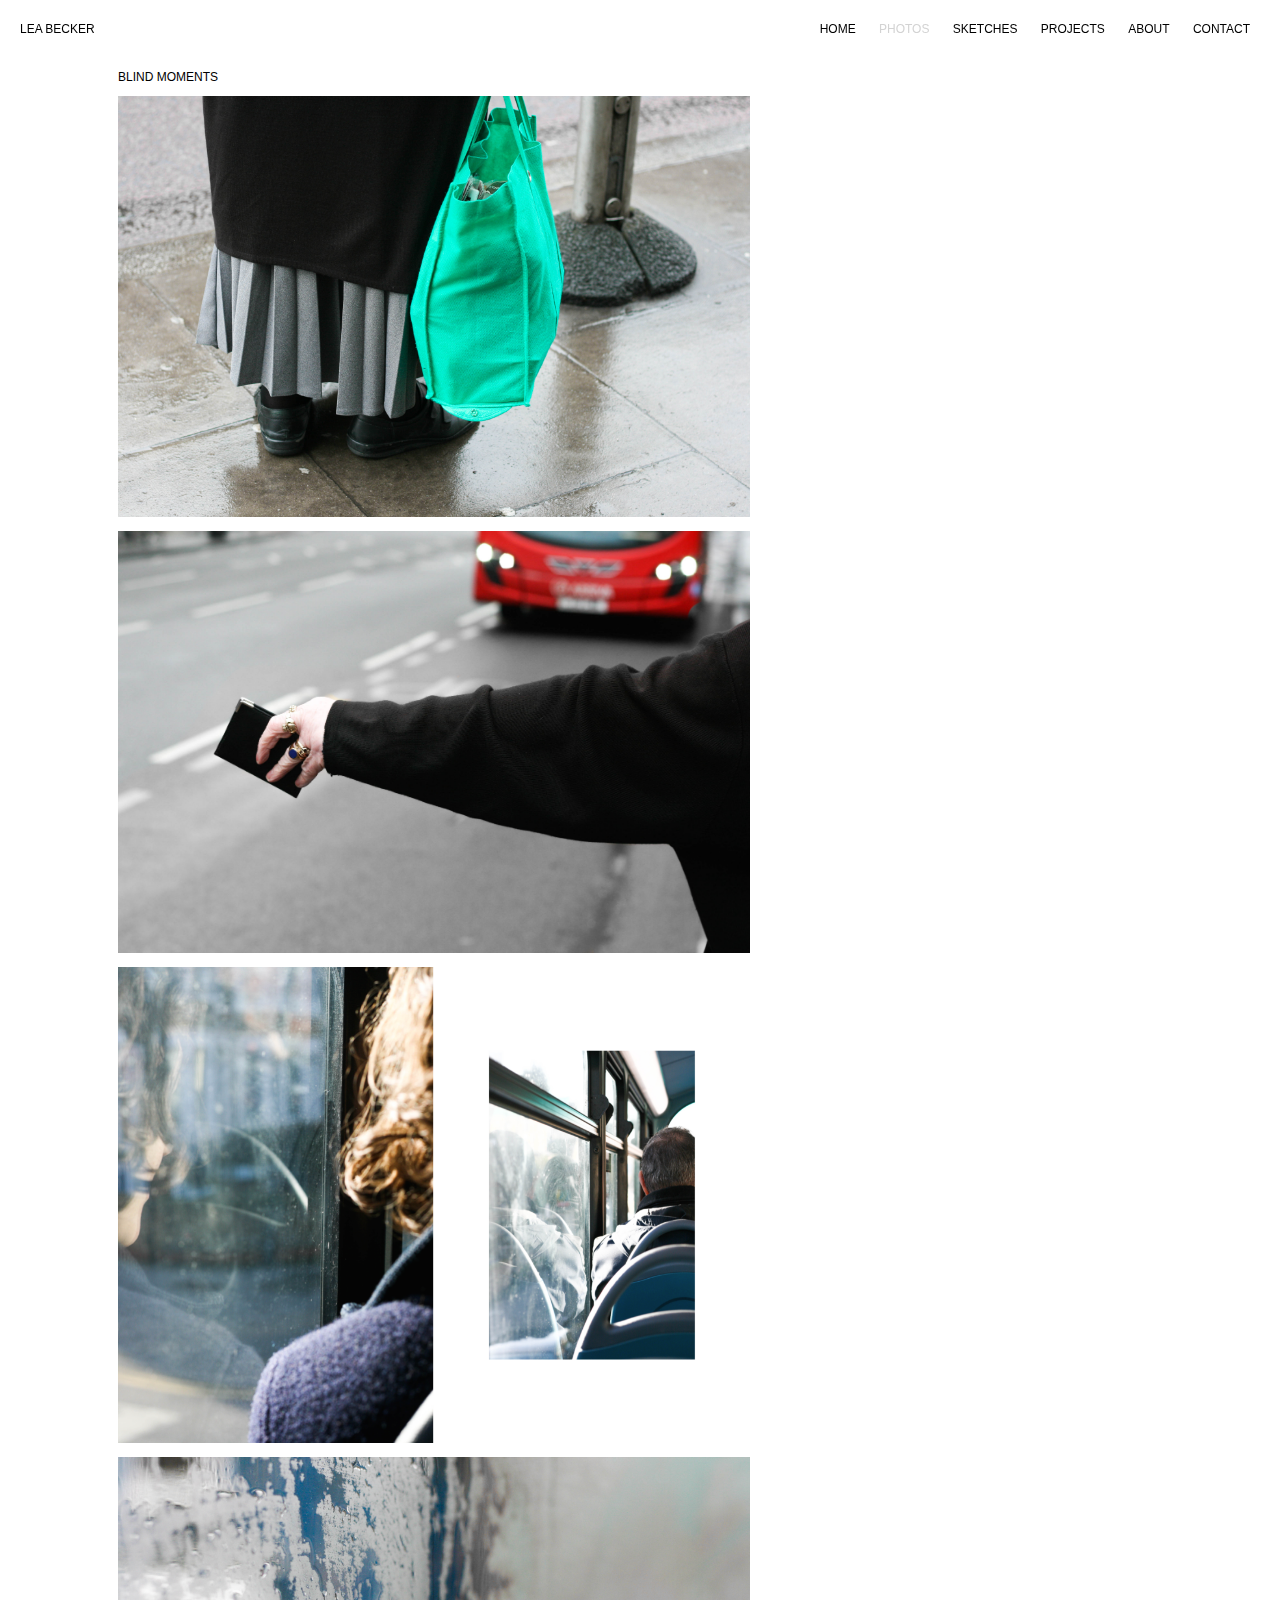
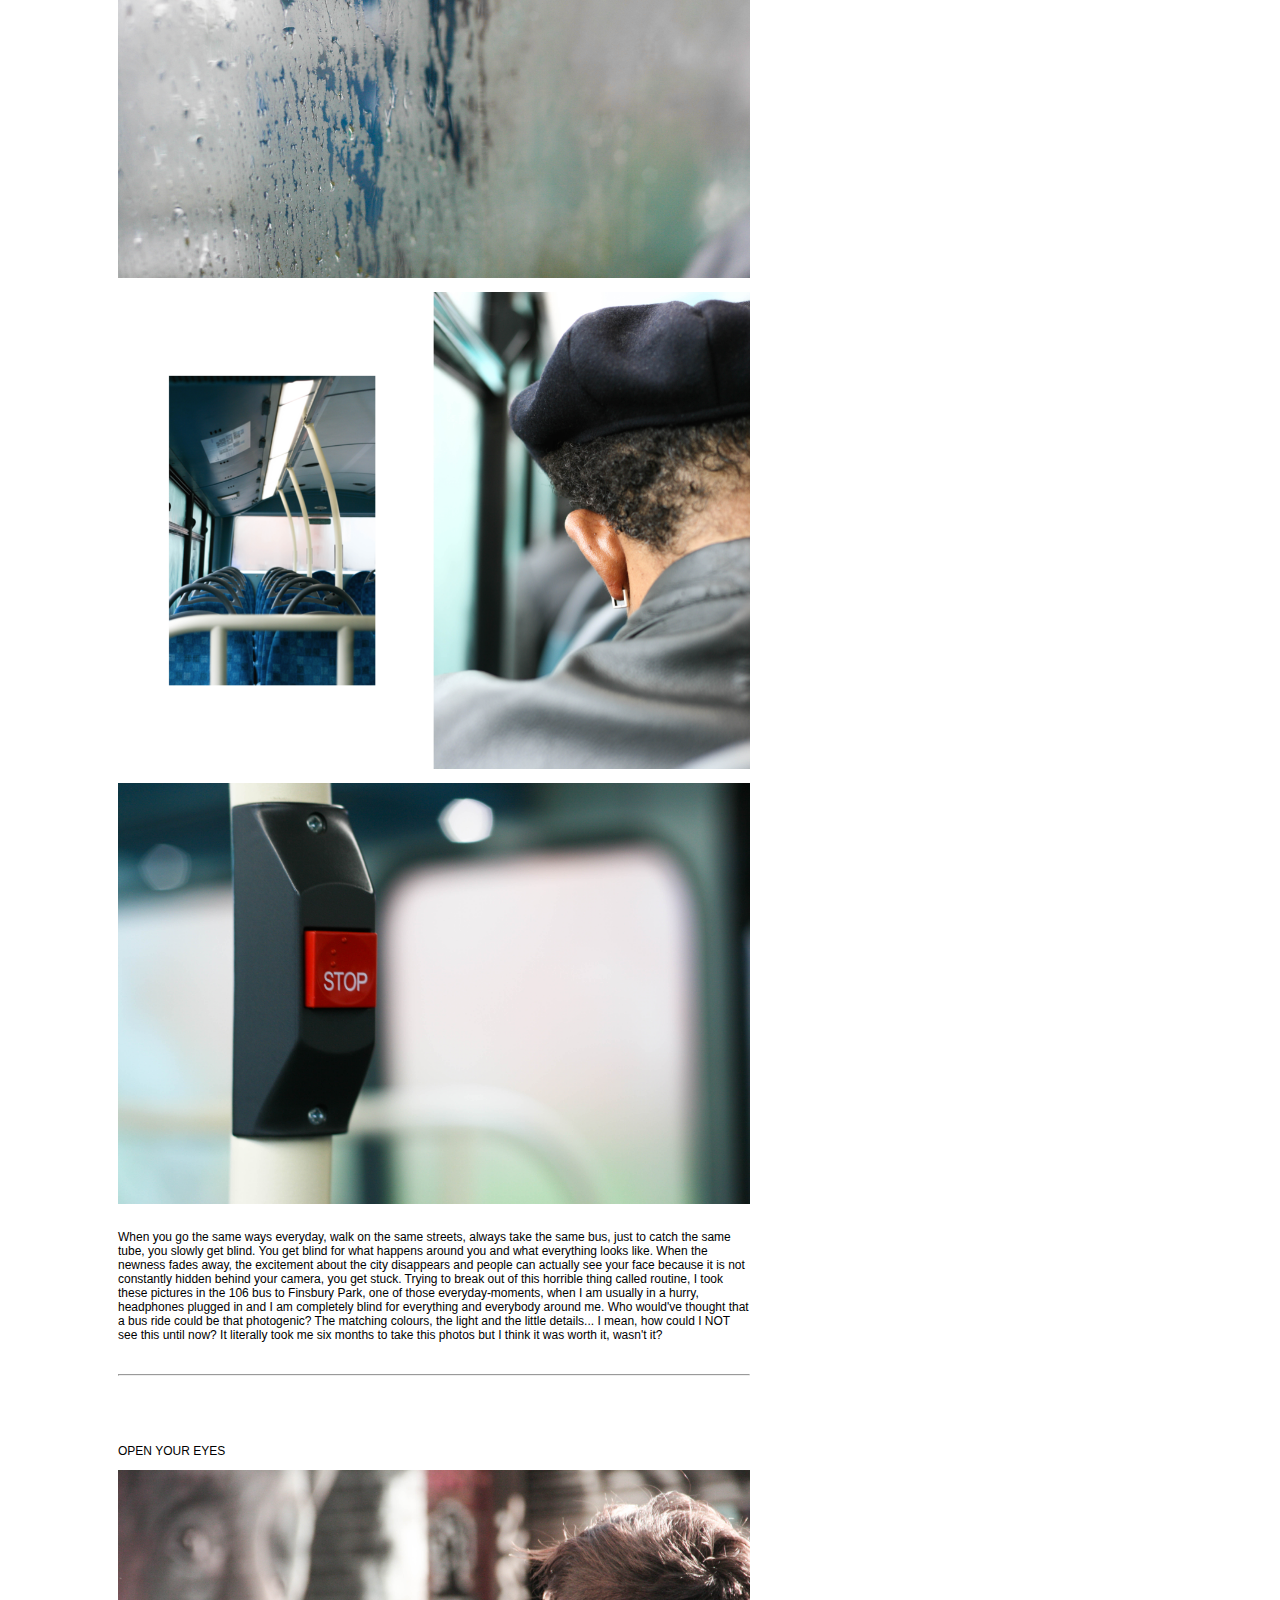
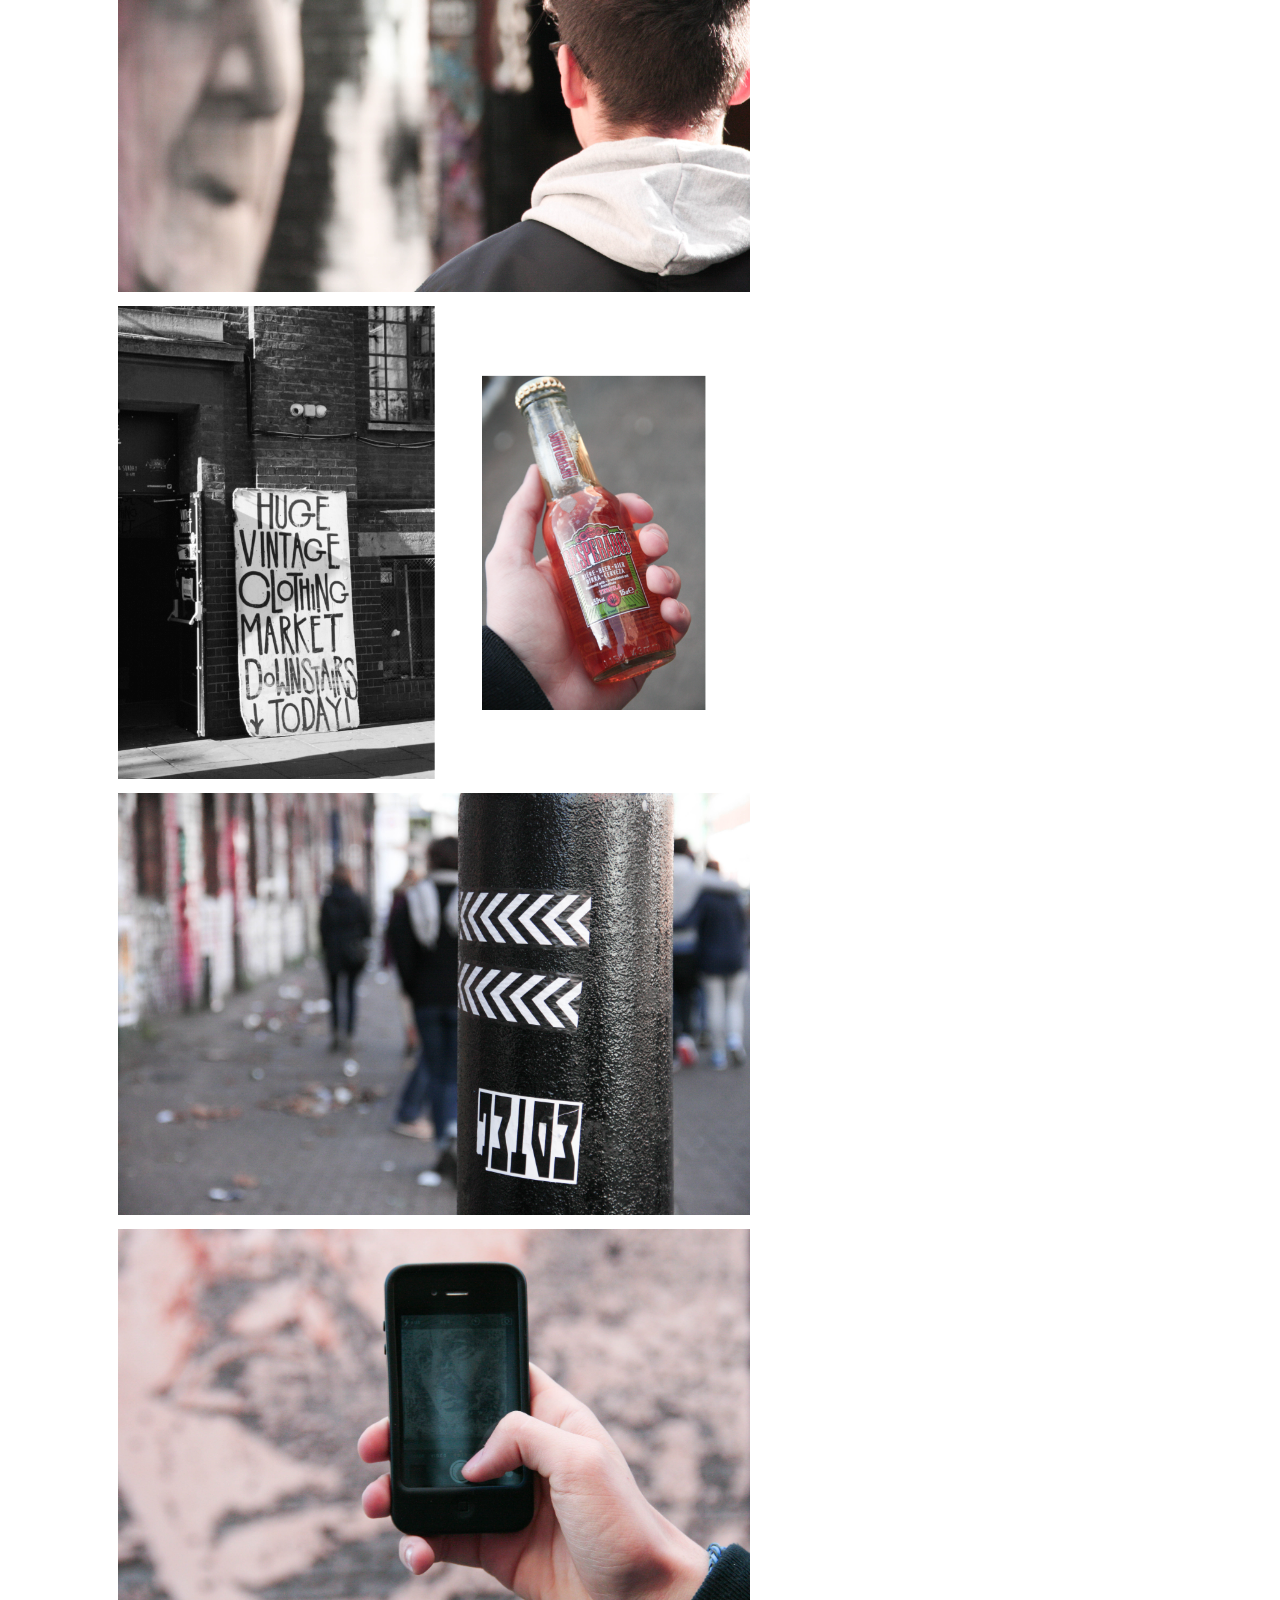
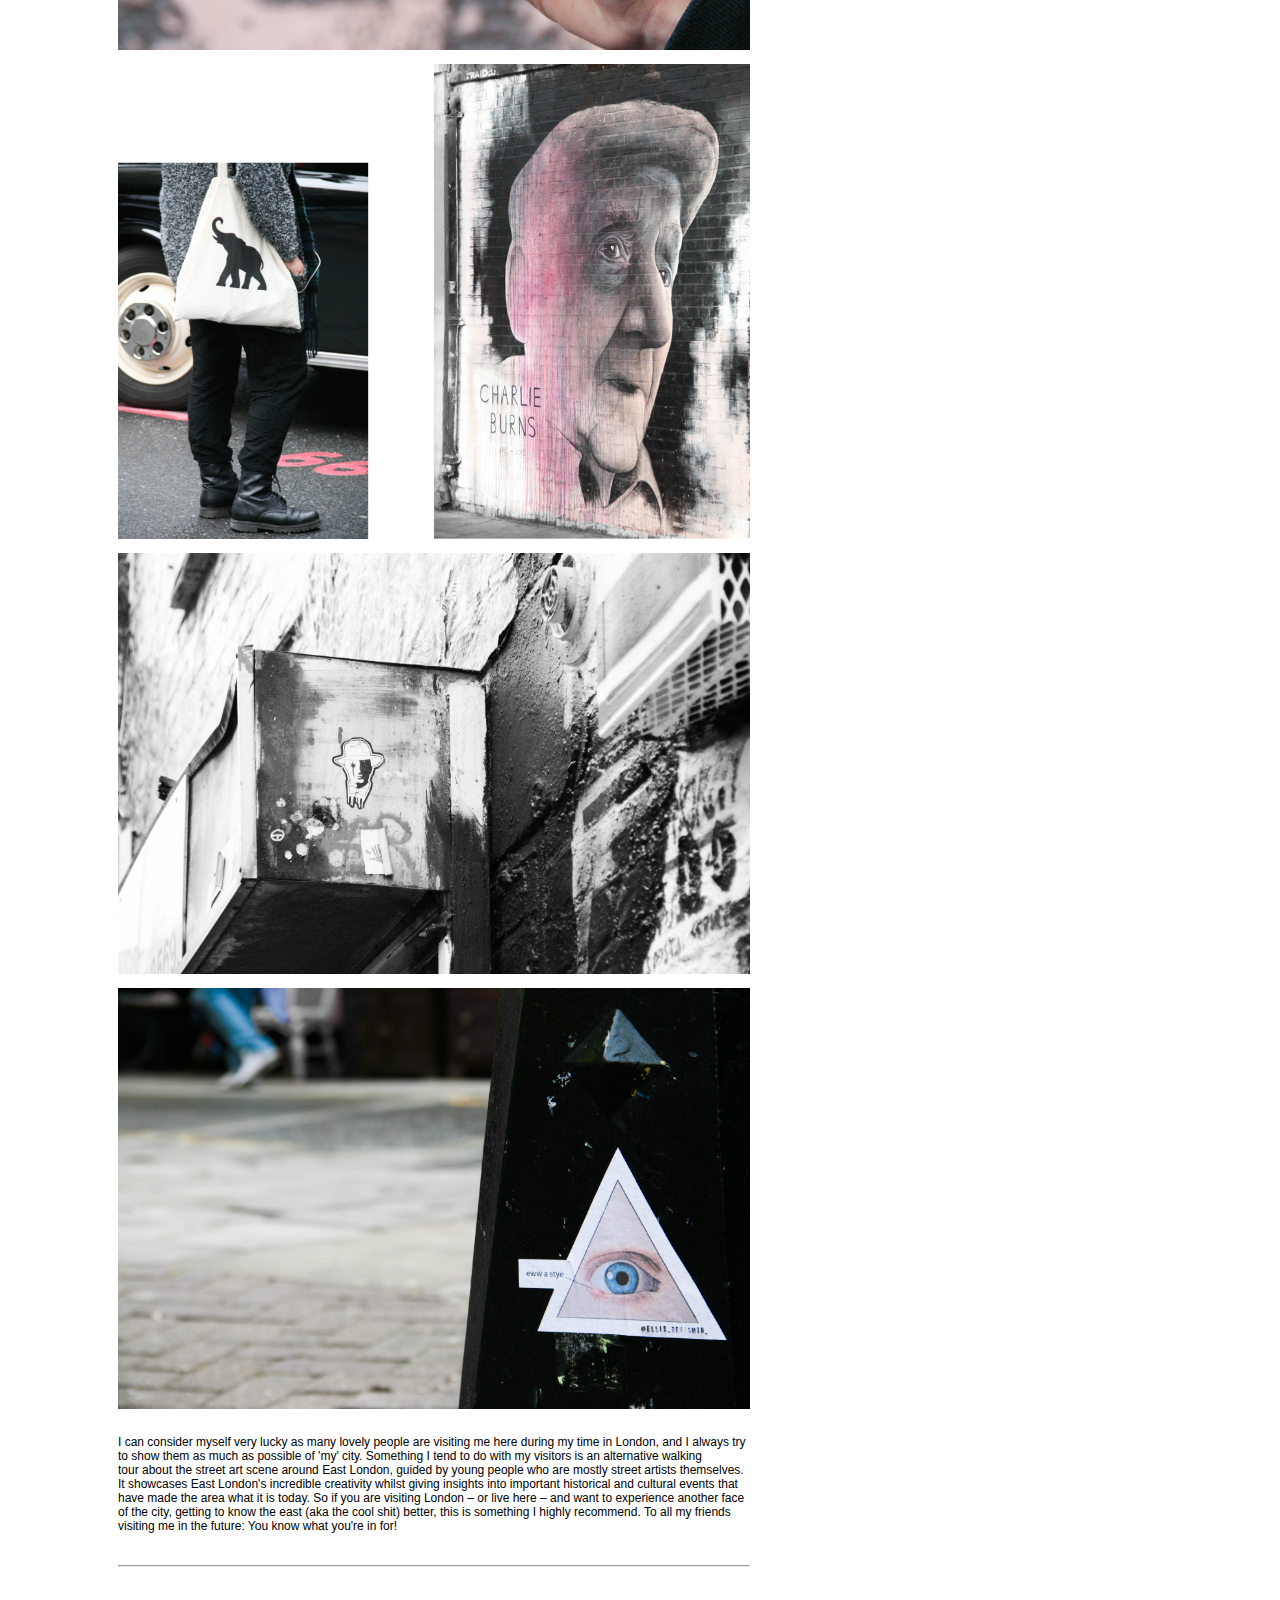
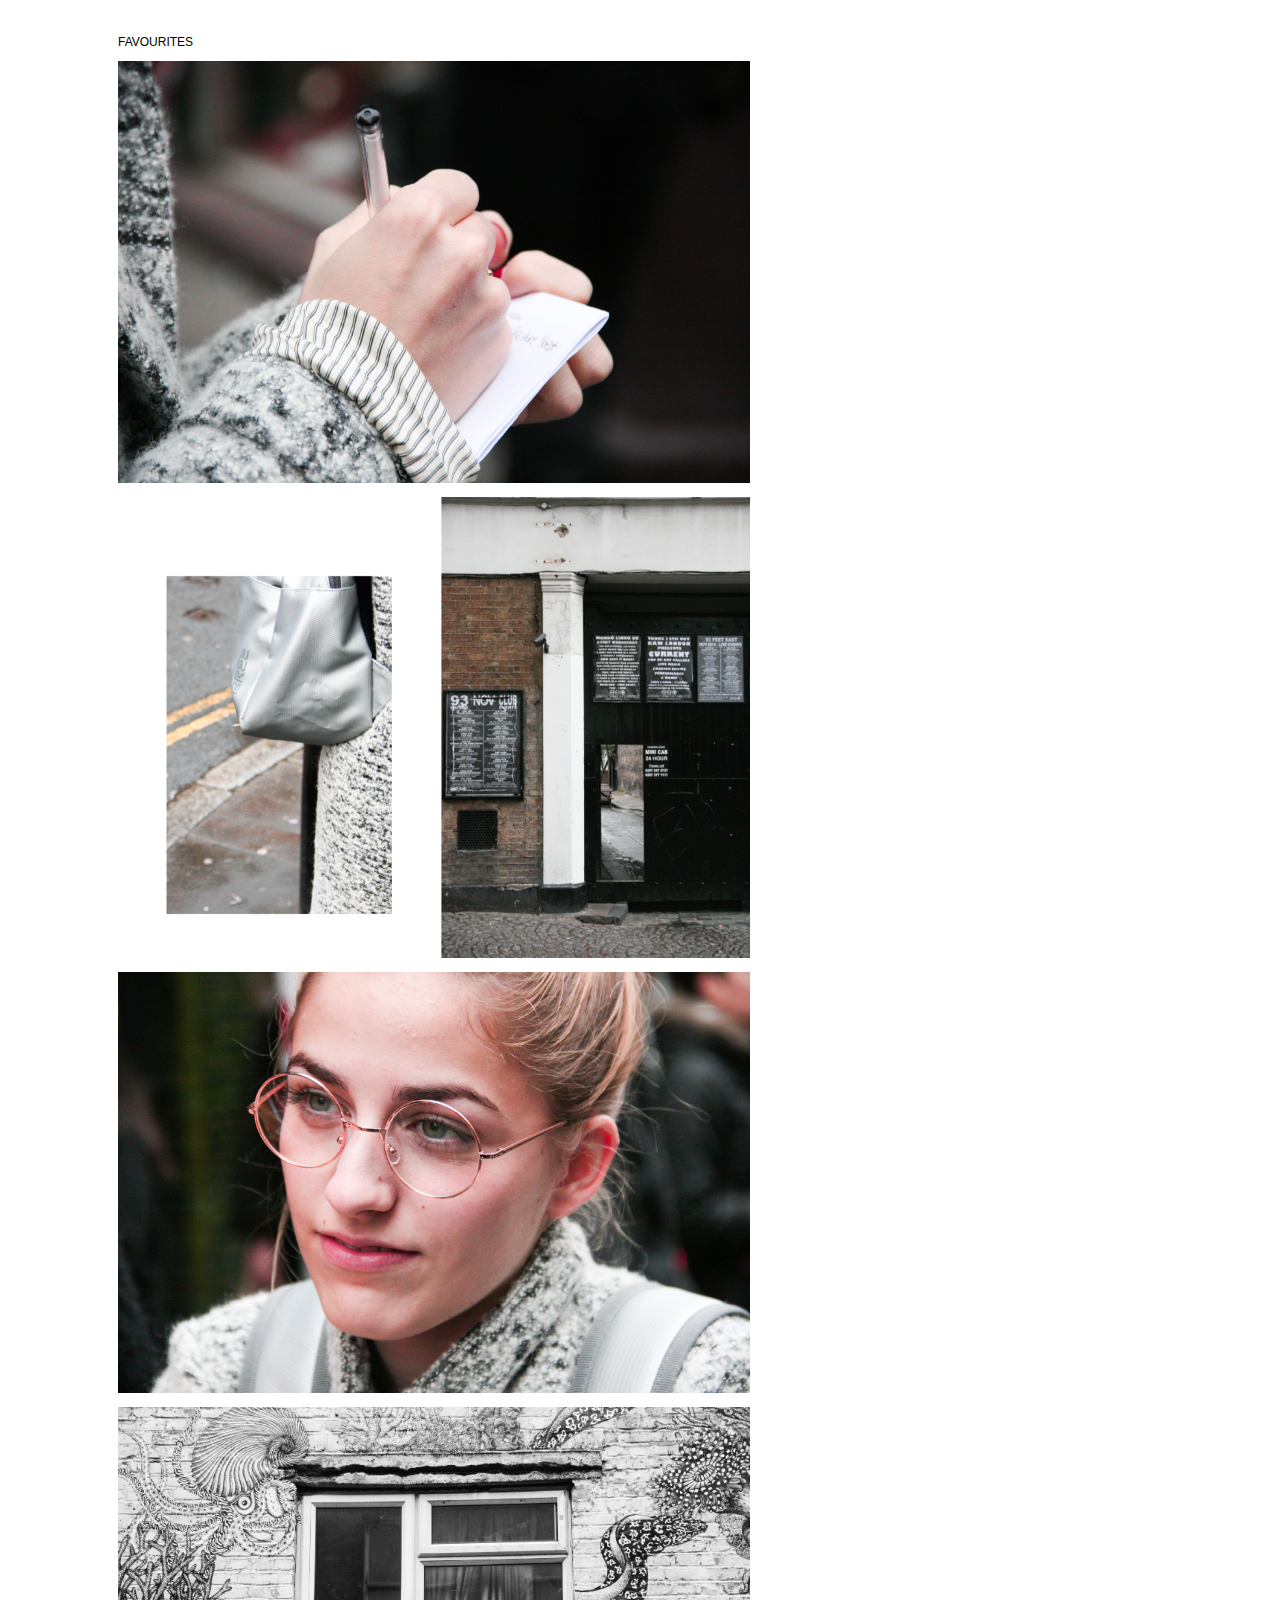
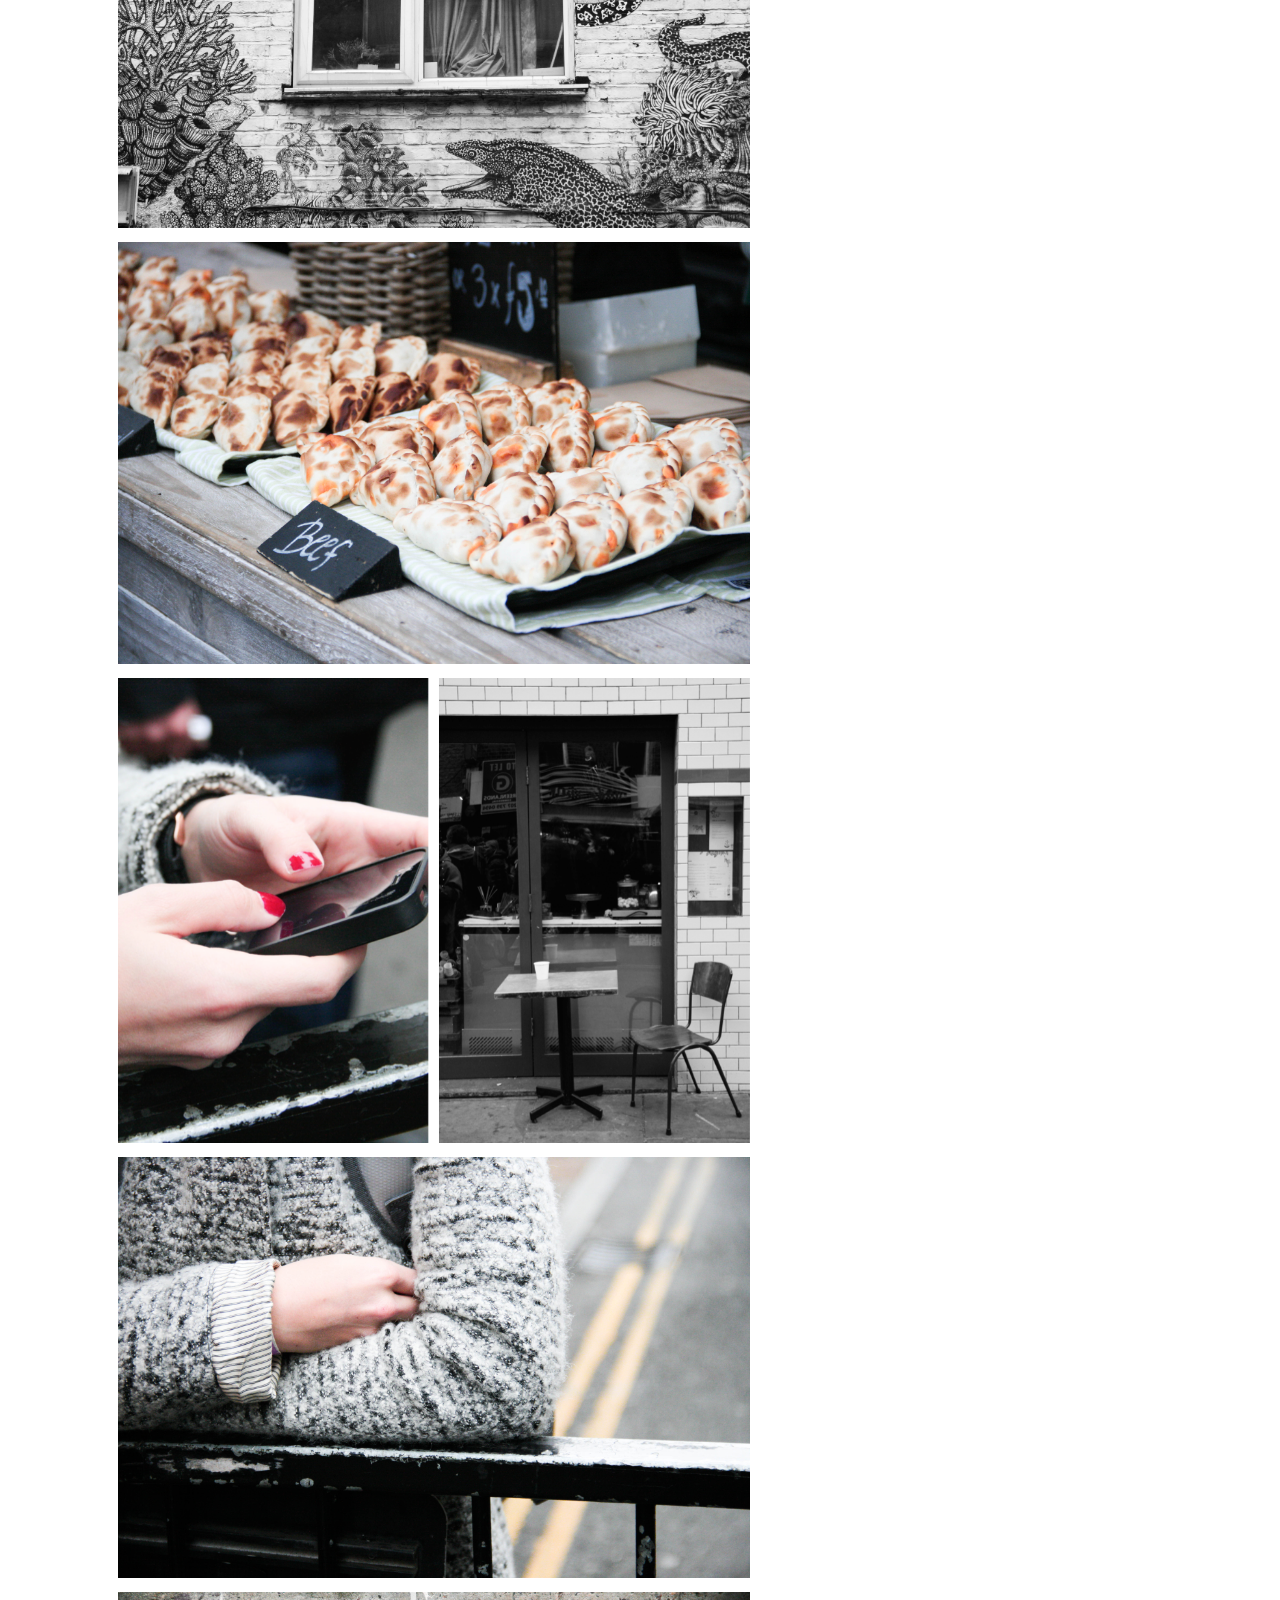
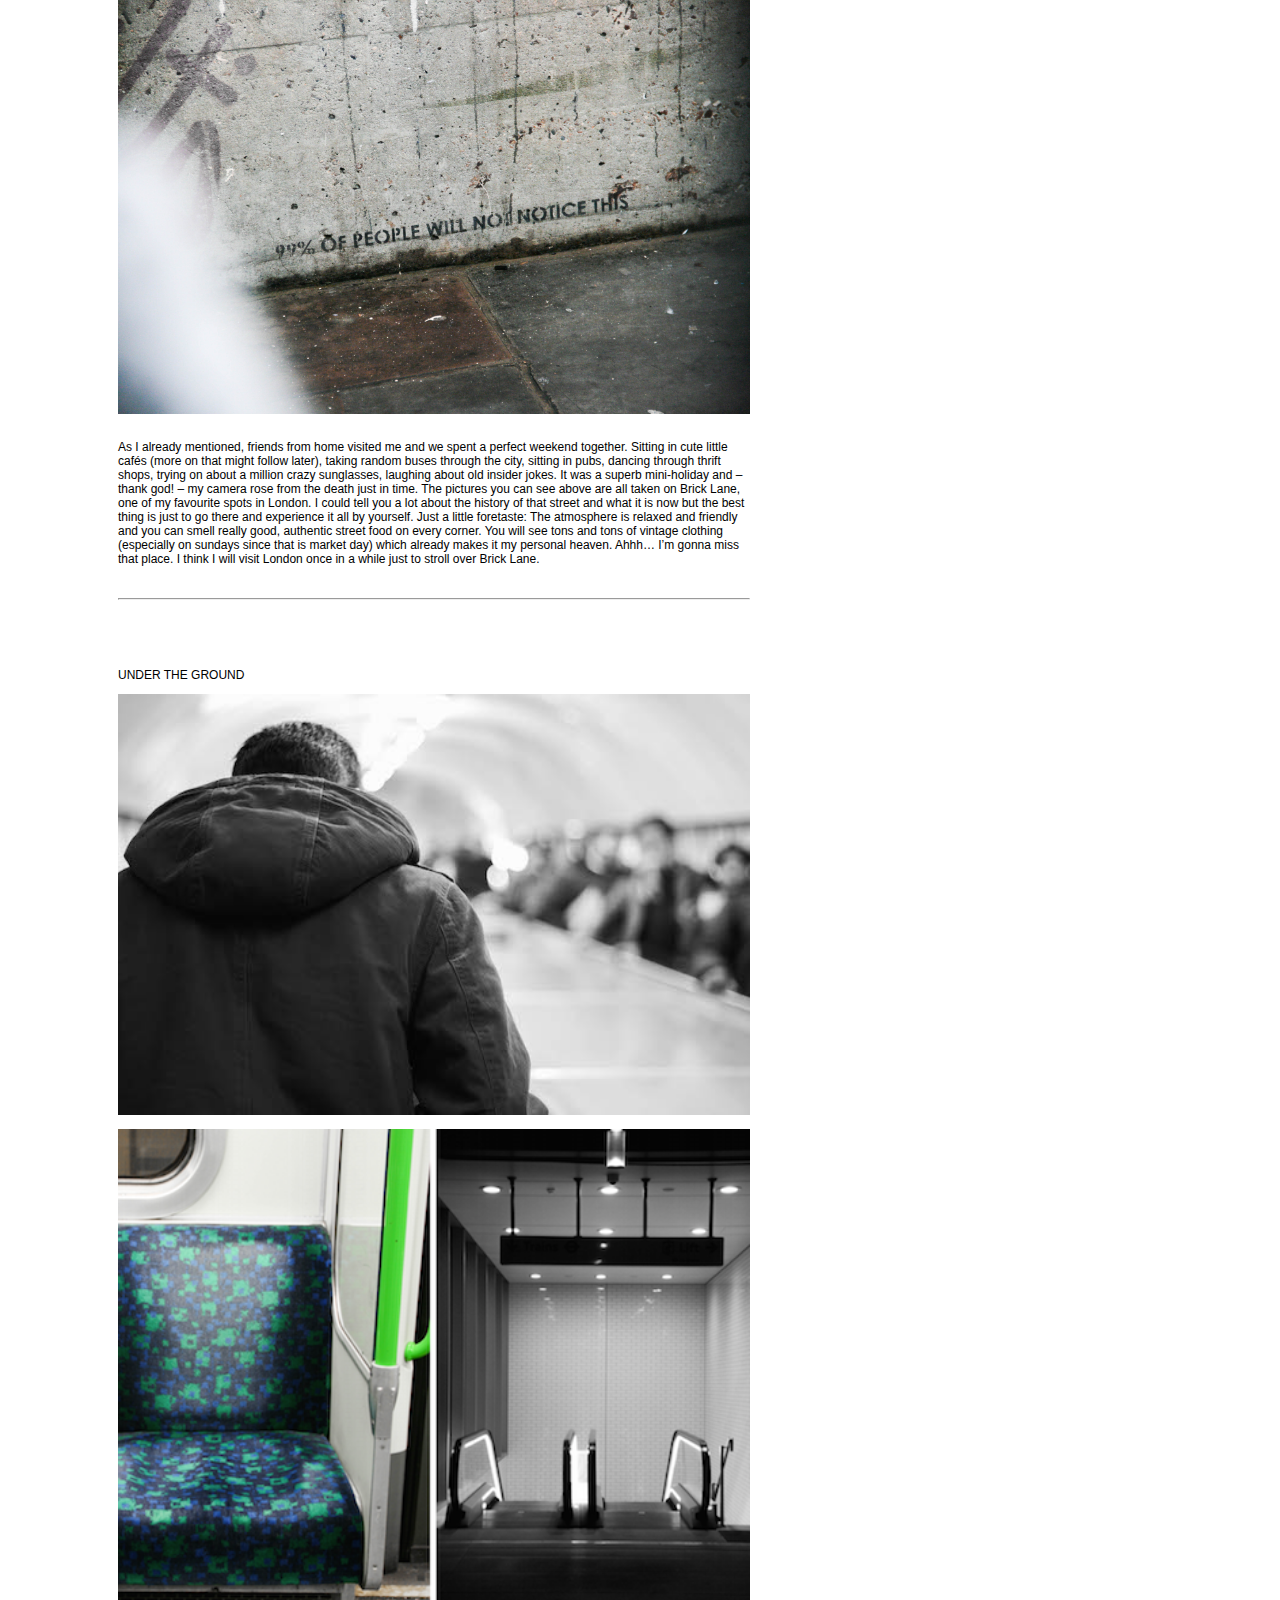
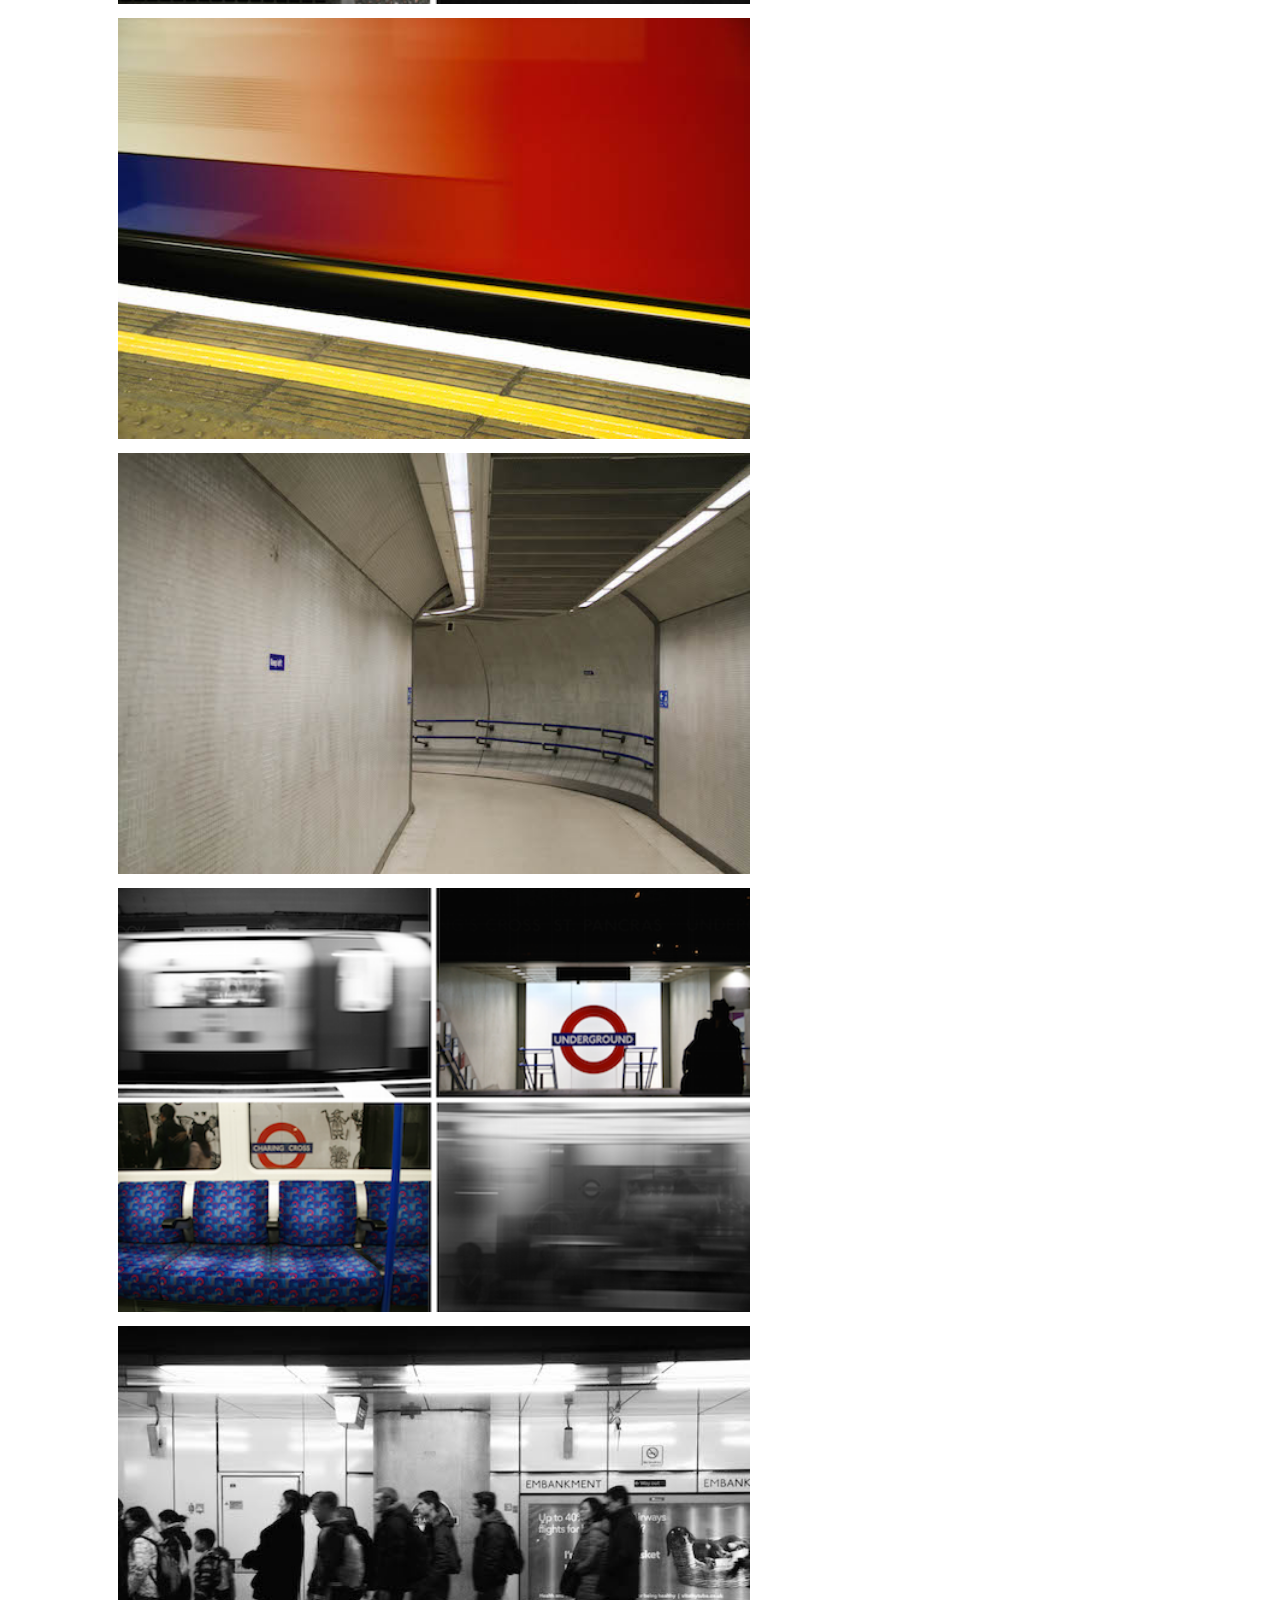
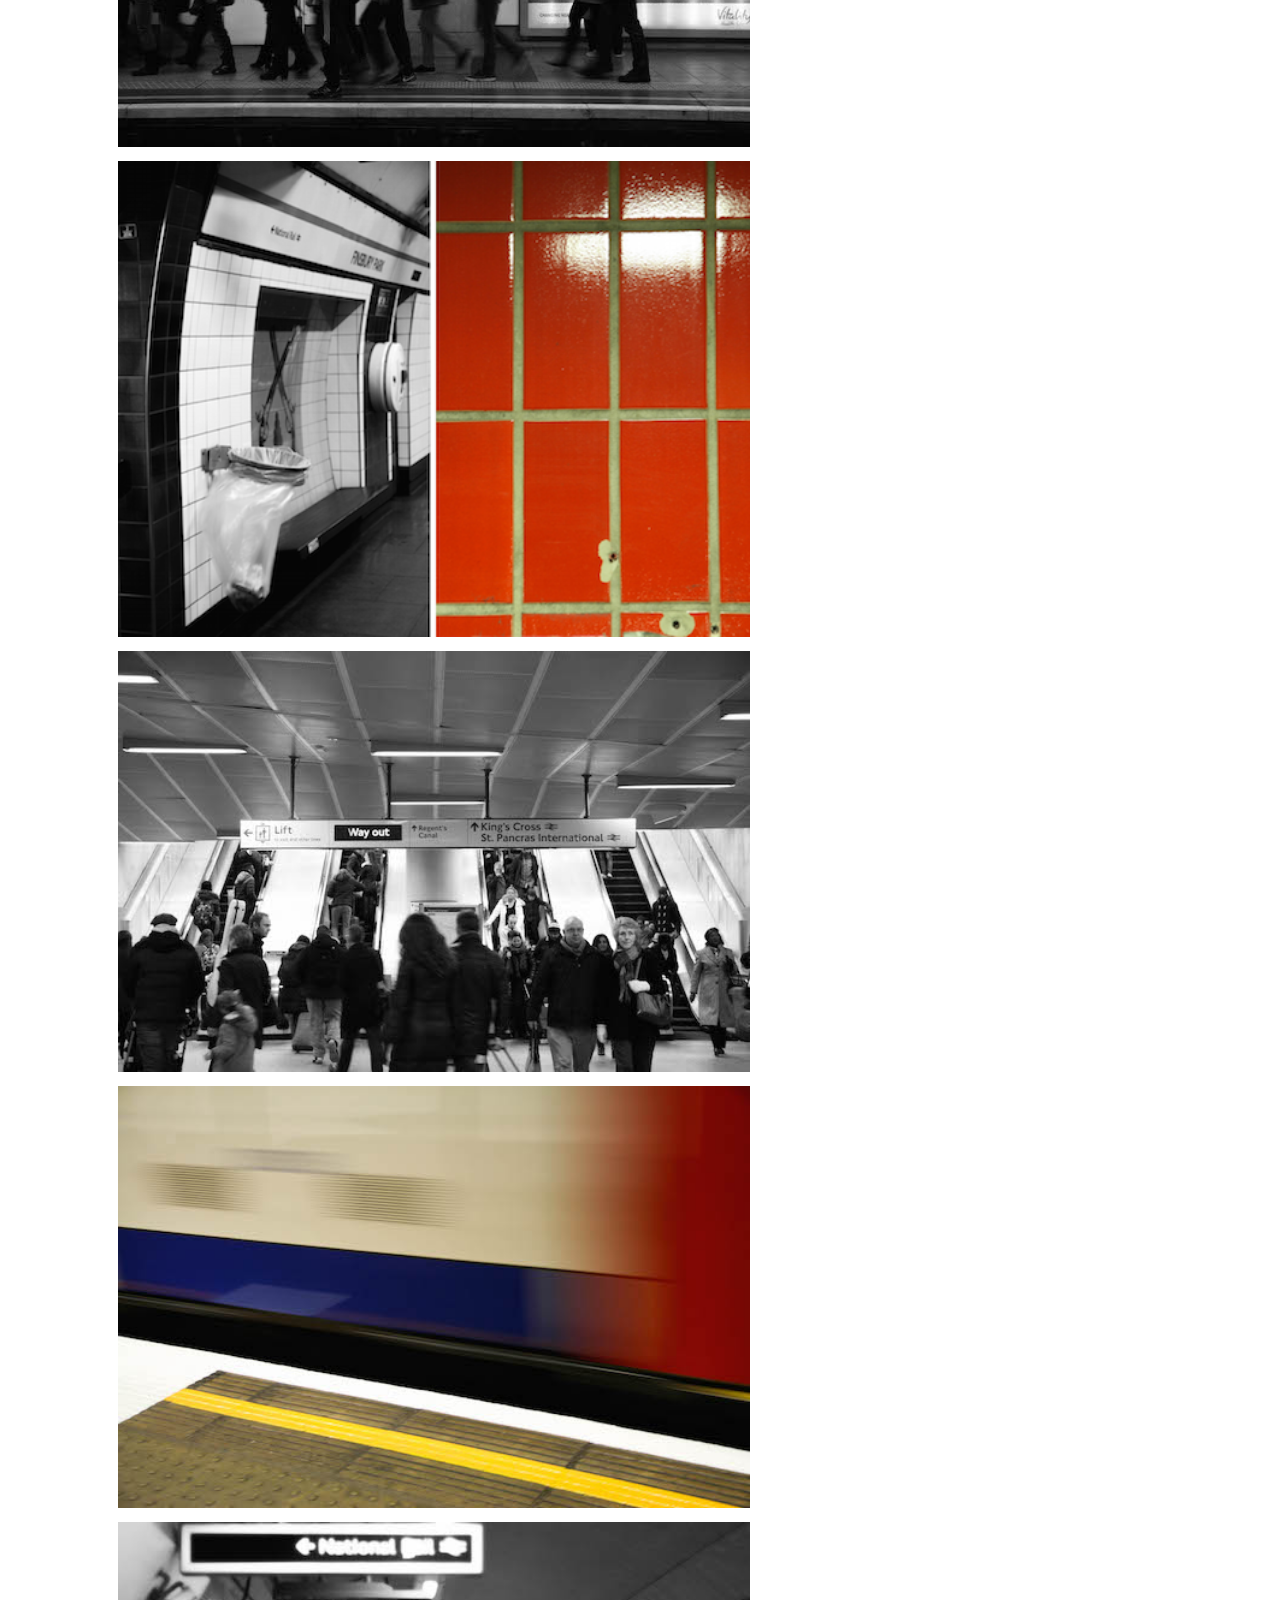
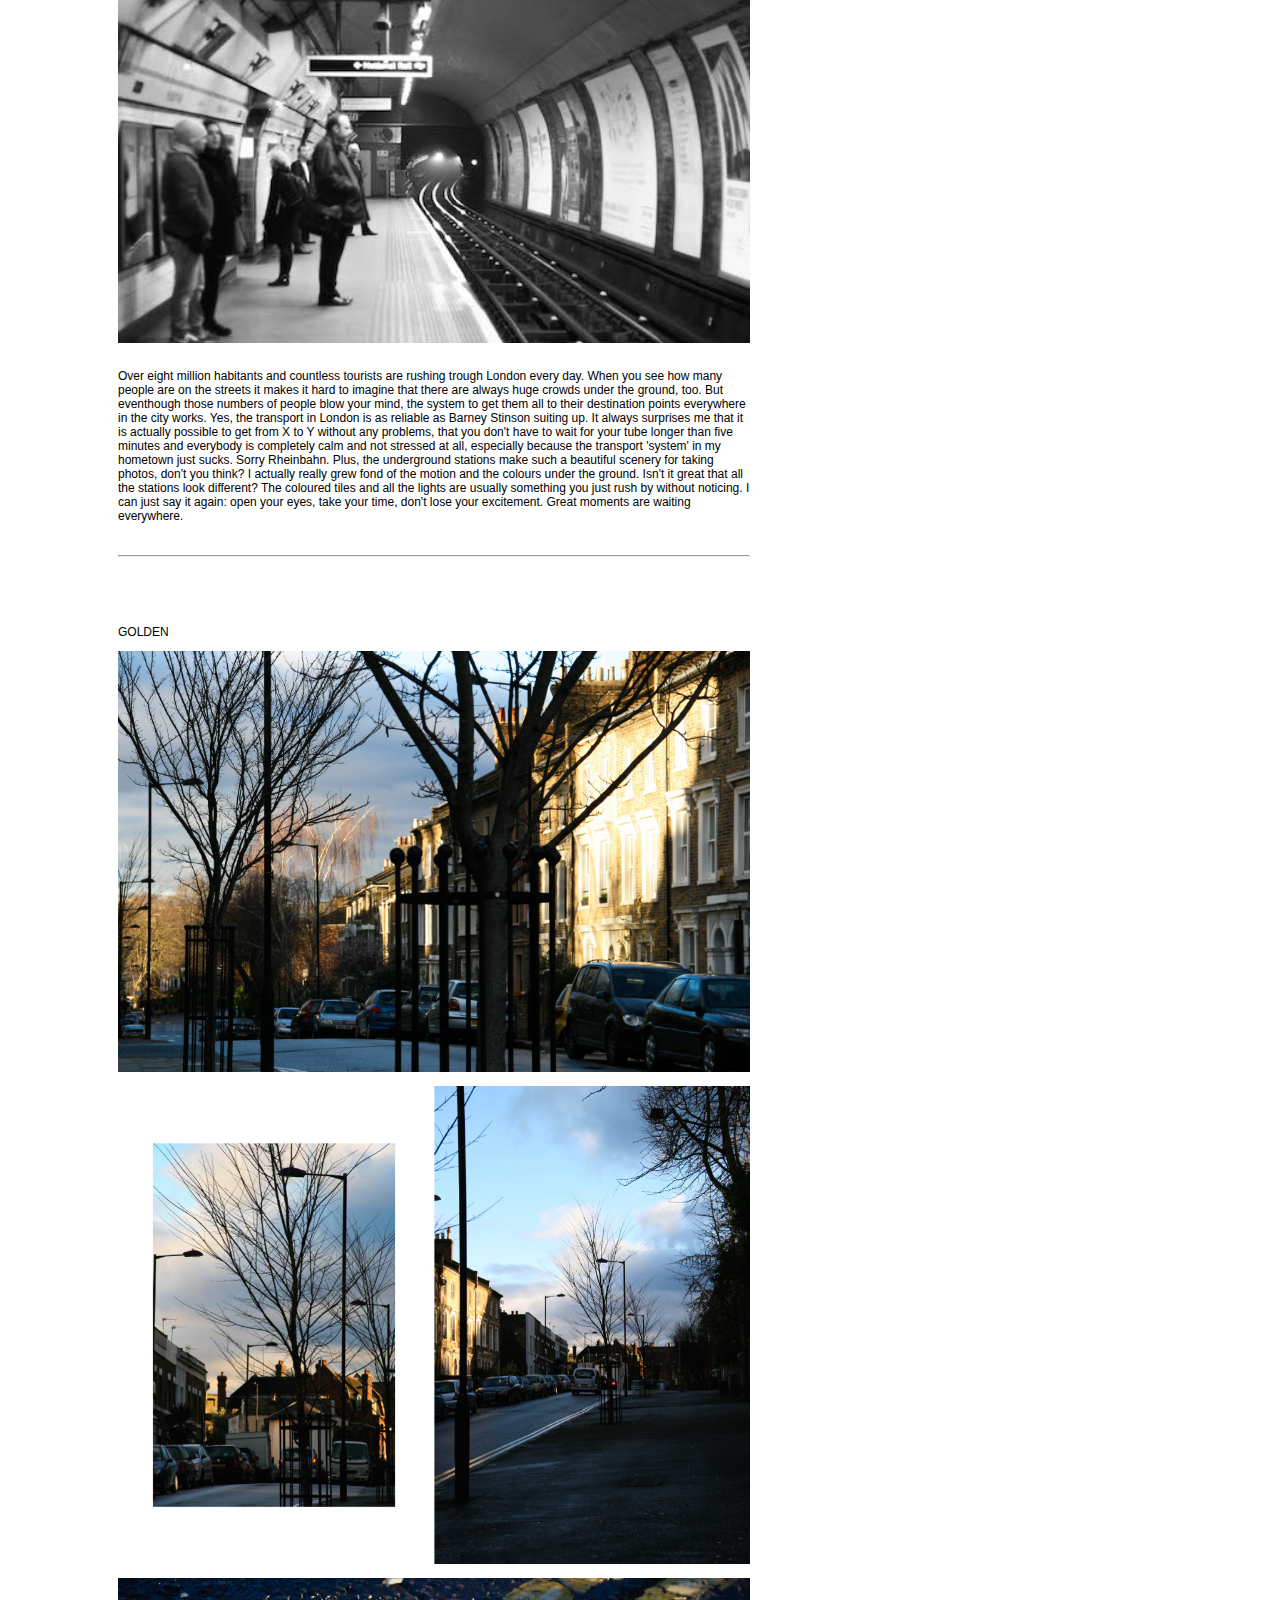
<file: photos.html>
<html>
<head>
  <meta charset="utf-8">
  <title>Lea Becker | Photos</title>
  <link rel="stylesheet" href="css/stylesheet.css" />
</head>

<body>


<div id="header" class="header-desktop">
  <div class="title">
    <a href="index.html"><p>LEA BECKER</p></a>
  </div>

  <nav>
    <ul>
      <a href="index.html"><li>HOME</li></a>
      <a href="photos.html" class="active"><li>PHOTOS</li></a>
      <a href="sketches.html"><li>SKETCHES</li></a>
      <a href="projects.html"><li>PROJECTS</li></a>
      <a href="about.html"><li>ABOUT</li></a>
      <a href="mailto:lea-becker@gmx.net"><li>CONTACT</li></a>
    </ul>
  </nav>
</div>

<div id="mobile" class="header-mobile">
  <div class="title">
    <a href="index.html"><p>LEA BECKER</p></a>
  </div>

  <nav>
    <ul>
      <a href="index.html"><li>HOME</li></a>
      <a href="photos.html" class="active"><li>PHOTOS</li></a>
      <a href="sketches.html"><li>SKETCHES</li></a>
      <a href="projects.html"><li>PROJECTS</li></a>
      <a href="about.html"><li>ABOUT</li></a>
      <a href="mailto:lea-becker@gmx.net"><li>CONTACT</li></a>
    </ul>
  </nav>
</div>


<div id="blind-moments" class="wrapper">
  <div class="column">
    <p class="post">BLIND MOMENTS</p>
    <img class="post" src="images/blind-moments/1.jpg"/>
    <br>
    <img class="post" src="images/blind-moments/2.jpg"/>
    <br>
    <img class="post" src="images/blind-moments/3.jpg"/>
    <br>
    <img class="post" src="images/blind-moments/4.jpg"/>
    <br>
    <img class="post" src="images/blind-moments/5.jpg"/>
    <br>
    <img class="post" src="images/blind-moments/6.jpg"/>
    <br>
    <p class="post">When you go the same ways everyday, walk on the same streets, always take the same bus,
      just to catch the same tube, you slowly get blind. You get blind for what happens around
      you and what everything looks like. When the newness fades away, the excitement about the
      city disappears and people can actually see your face because it is not constantly hidden
      behind your camera, you get stuck. Trying to break out of this horrible thing called routine,
      I took these pictures in the 106 bus to Finsbury Park, one of those everyday-moments, when
      I am usually in a hurry, headphones plugged in and I am completely blind for everything and
      everybody around me. Who would've thought that a bus ride could be that photogenic?
      The matching colours, the light and the little details... I mean, how could I NOT see this
      until now? It literally took me six months to take this photos but I think it was worth it,
      wasn't it?
    </p>
    <br><hr>
  </div>
</div>

<div id="open-your-eyes" class="wrapper">
  <div class="column">
    <p class="post">OPEN YOUR EYES</p>
    <img class="post" src="images/open-your-eyes/1.jpg"/>
    <br>
    <img class="post" src="images/open-your-eyes/2.jpg"/>
    <br>
    <img class="post" src="images/open-your-eyes/3.jpg"/>
    <br>
    <img class="post" src="images/open-your-eyes/4.jpg"/>
    <br>
    <img class="post" src="images/open-your-eyes/5.jpg"/>
    <br>
    <img class="post" src="images/open-your-eyes/6.jpg"/>
    <br>
    <img class="post" src="images/open-your-eyes/7.jpg"/>
    <br>
    <p class="post">I can consider myself very lucky as many lovely people are visiting me here during my time in
      London, and I always try to show them as much as possible of 'my' city. Something I tend to do
      with my visitors is an alternative walking tour about the street art scene around East London,
      guided by young people who are mostly street artists themselves. It showcases East London's
      incredible creativity whilst giving insights into important historical and cultural events that
      have made the area what it is today. So if you are visiting London – or live here – and want to
      experience another face of the city, getting to know the east (aka the cool shit) better, this is
      something I highly recommend. To all my friends visiting me in the future: You know what you're
      in for!
    </p>
    <br><hr>
  </div>
</div>

<div id="favourites" class="wrapper">
  <div class="column">
    <p class="post">FAVOURITES</p>
    <img class="post" src="images/favourites/1.jpg"/>
    <br>
    <img class="post" src="images/favourites/2.jpg"/>
    <br>
    <img class="post" src="images/favourites/3.jpg"/>
    <br>
    <img class="post" src="images/favourites/4.jpg"/>
    <br>
    <img class="post" src="images/favourites/5.jpg"/>
    <br>
    <img class="post" src="images/favourites/6.jpg"/>
    <br>
    <img class="post" src="images/favourites/7.jpg"/>
    <br>
    <img class="post" src="images/favourites/8.jpg"/>
    <br>
    <p class="post">As I already mentioned, friends from home visited me and we spent a perfect weekend together.
      Sitting in cute little cafés (more on that might follow later), taking random buses through the
      city, sitting in pubs, dancing through thrift shops, trying on about a million crazy sunglasses,
      laughing about old insider jokes. It was a superb mini-holiday and – thank god! – my camera rose
      from the death just in time. The pictures you can see above are all taken on Brick Lane, one of
      my favourite spots in London. I could tell you a lot about the history of that street and what
      it is now but the best thing is just to go there and experience it all by yourself. Just a little
      foretaste: The atmosphere is relaxed and friendly and you can smell really good, authentic street
      food on every corner. You will see tons and tons of vintage clothing (especially on sundays since
      that is market day) which already makes it my personal heaven. Ahhh… I’m gonna miss that place. I
      think I will visit London once in a while just to stroll over Brick Lane.
    </p>
    <br><hr>
  </div>
</div>

<div id="underground" class="wrapper">
  <div class="column">
    <p class="post">UNDER THE GROUND</p>
    <img class="post" src="images/underground/1.jpg"/>
    <br>
    <img class="post" src="images/underground/2.jpg"/>
    <br>
    <img class="post" src="images/underground/3.jpg"/>
    <br>
    <img class="post" src="images/underground/4.jpg"/>
    <br>
    <img class="post" src="images/underground/5.jpg"/>
    <br>
    <img class="post" src="images/underground/6.jpg"/>
    <br>
    <img class="post" src="images/underground/7.jpg"/>
    <br>
    <img class="post" src="images/underground/8.jpg"/>
    <br>
    <img class="post" src="images/underground/9.jpg"/>
    <br>
    <img class="post" src="images/underground/10.jpg"/>
    <br>
    <p class="post">Over eight million habitants and countless tourists are rushing trough
       London every day. When you see how many people are on the streets it makes
       it hard to imagine that there are always huge crowds under the ground, too.
       But eventhough those numbers of people blow your mind, the system to get them
       all to their destination points everywhere in the city works. Yes, the transport
       in London is as reliable as Barney Stinson suiting up. It always surprises me
       that it is actually possible to get from X to Y without any problems, that you
       don't have to wait for your tube longer than five minutes and everybody is completely
       calm and not stressed at all, especially because the transport 'system' in my hometown
       just sucks. Sorry Rheinbahn. Plus, the underground stations make such a beautiful
       scenery for taking photos, don't you think? I actually really grew fond of the motion and the colours
       under the ground. Isn't it great that all the stations look different? The coloured tiles
       and all the lights are usually something you just rush by without noticing. I can just say
       it again: open your eyes, take your time, don't lose your excitement. Great moments are
       waiting everywhere. 
    </p>
    <br><hr>
  </div>
</div>

<div id="golden" class="wrapper">
  <div class="column">
    <p class="post">GOLDEN</p>
    <img class="post" src="images/golden/1.jpg"/>
    <br>
    <img class="post" src="images/golden/2.jpg"/>
    <br>
    <img class="post" src="images/golden/3.jpg"/>
    <br>
    <img class="post" src="images/golden/4.jpg"/>
    <br>
    <img class="post" src="images/golden/5.jpg"/>
    <br>
    <img class="post" src="images/golden/6.jpg"/>
    <br>
    <p class="post">Ok, sometimes it does rain in London. As much as I have been going on about the
      better-than-expected-weather here so far, I just have to admit that last week I felt like the
      apocalypse was finally there. Like a 2012 in the early days of 2015. And I had to go out, get
      some shit done. Five minutes seconds passed and I was already soaking. Yeeyy. But then, all of
      a sudden, the sun came out and covered the wet streets in such a beautiful golden light, that I
      just couldn't stop myself from  pushing the release of my camera. I literally stood in the middle
      of the streets, cars honking and people shouting at me (sorry, not sorry) but oh, it was so
      worth it! Those little moments make me just so incredibly happy. That's it, nothing more to say
      for today.
    </p>
    <br><hr>
  </div>
</div>

<div id="autumn-strolling" class="wrapper">
  <div class="column">
    <p class="post">AUTUMN STROLLING</p>
    <img class="post" src="images/autumn-strolling/1.jpg"/>
    <br>
    <img class="post" src="images/autumn-strolling/2.jpg"/>
    <br>
    <img class="post" src="images/autumn-strolling/3.jpg"/>
    <br>
    <img class="post" src="images/autumn-strolling/4.jpg"/>
    <br>
    <img class="post" src="images/autumn-strolling/5.jpg"/>
    <br>
    <p class="post">Slowly, so slowly that you almost don't notice, autumn is sneaking into London and is making itself
      at home. It still seems to hesitate a bit, and while the leaves are turning red, there are still days
      that feel like late summer (but October basically translates into autumn, right?). I love this time
      of the year when you become more aware of the nature, start enjoying the colours of autumn and
      gratefully soak up every bit of sunlight you can get before you are freezing your a** off again. It's
      half-term at the moment so we have lots of free time to use just like that. To be honest, this is what
      I am doing constantly here in the city: enjoying my time and being incredibly grateful for everything
      that I've got. Speaking of autumn: it's Halloween on friday, folks, and I am as excited as the kids
      are! We already carved two badass pumpkins and I got my hands on a perfect zombie-bride-dress. Also,
      my mum and bro are visiting me this weekend and I am really looking forward to spending a great time
      with them in my new hometown.
    </p>
    <br><hr>
  </div>
</div>

</body>

</html>
</file>
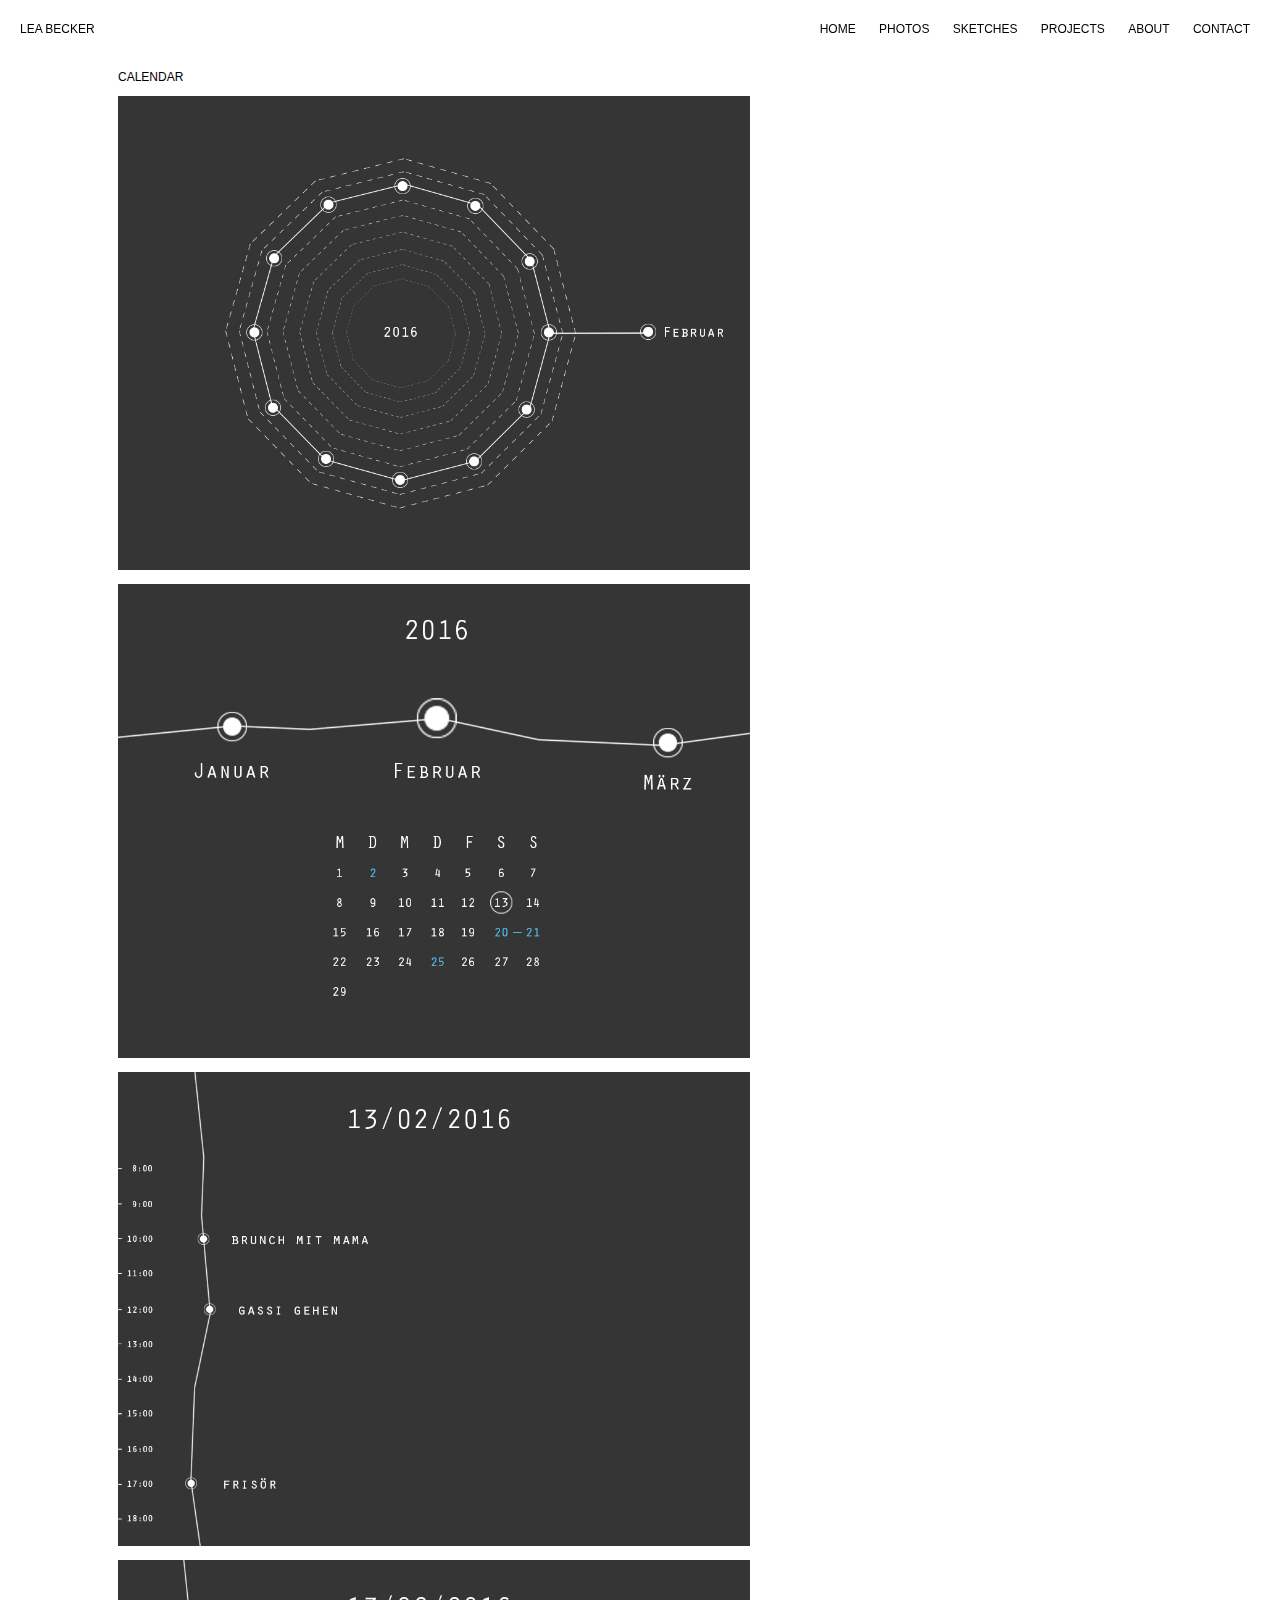
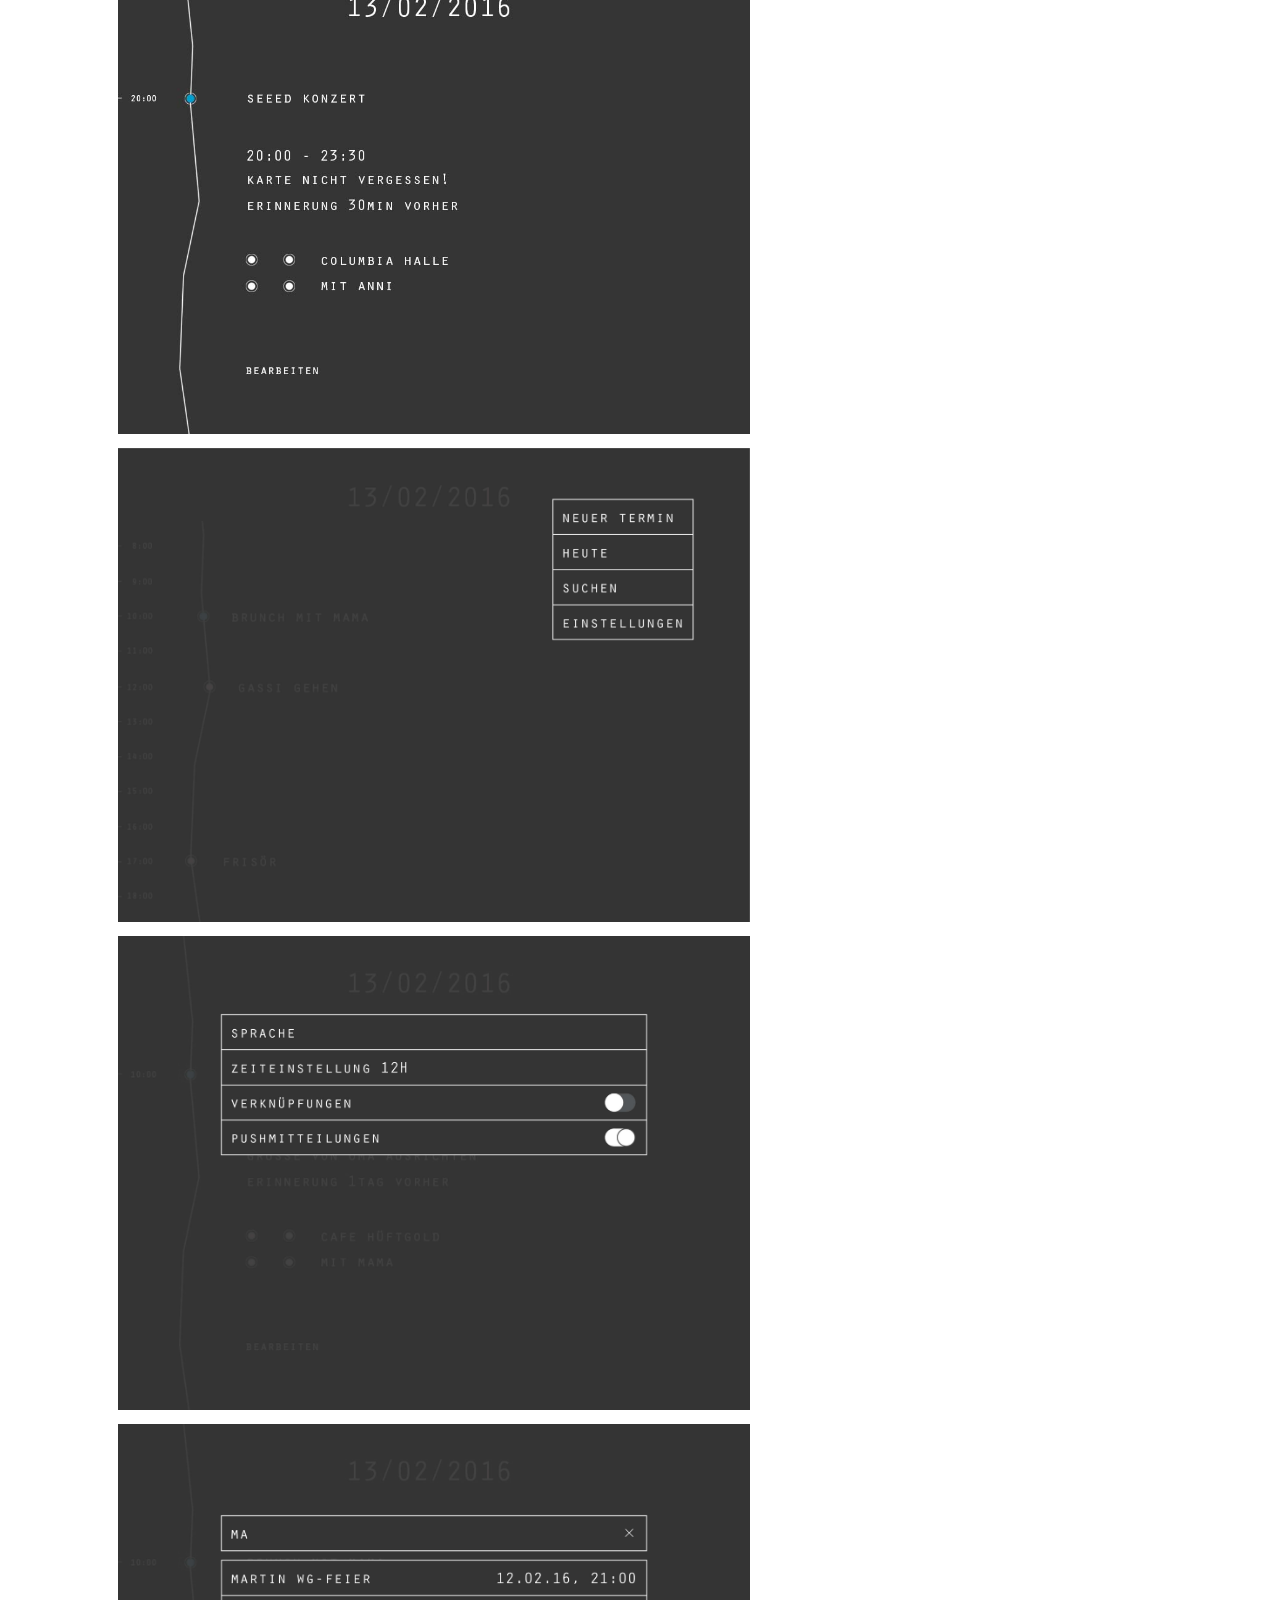
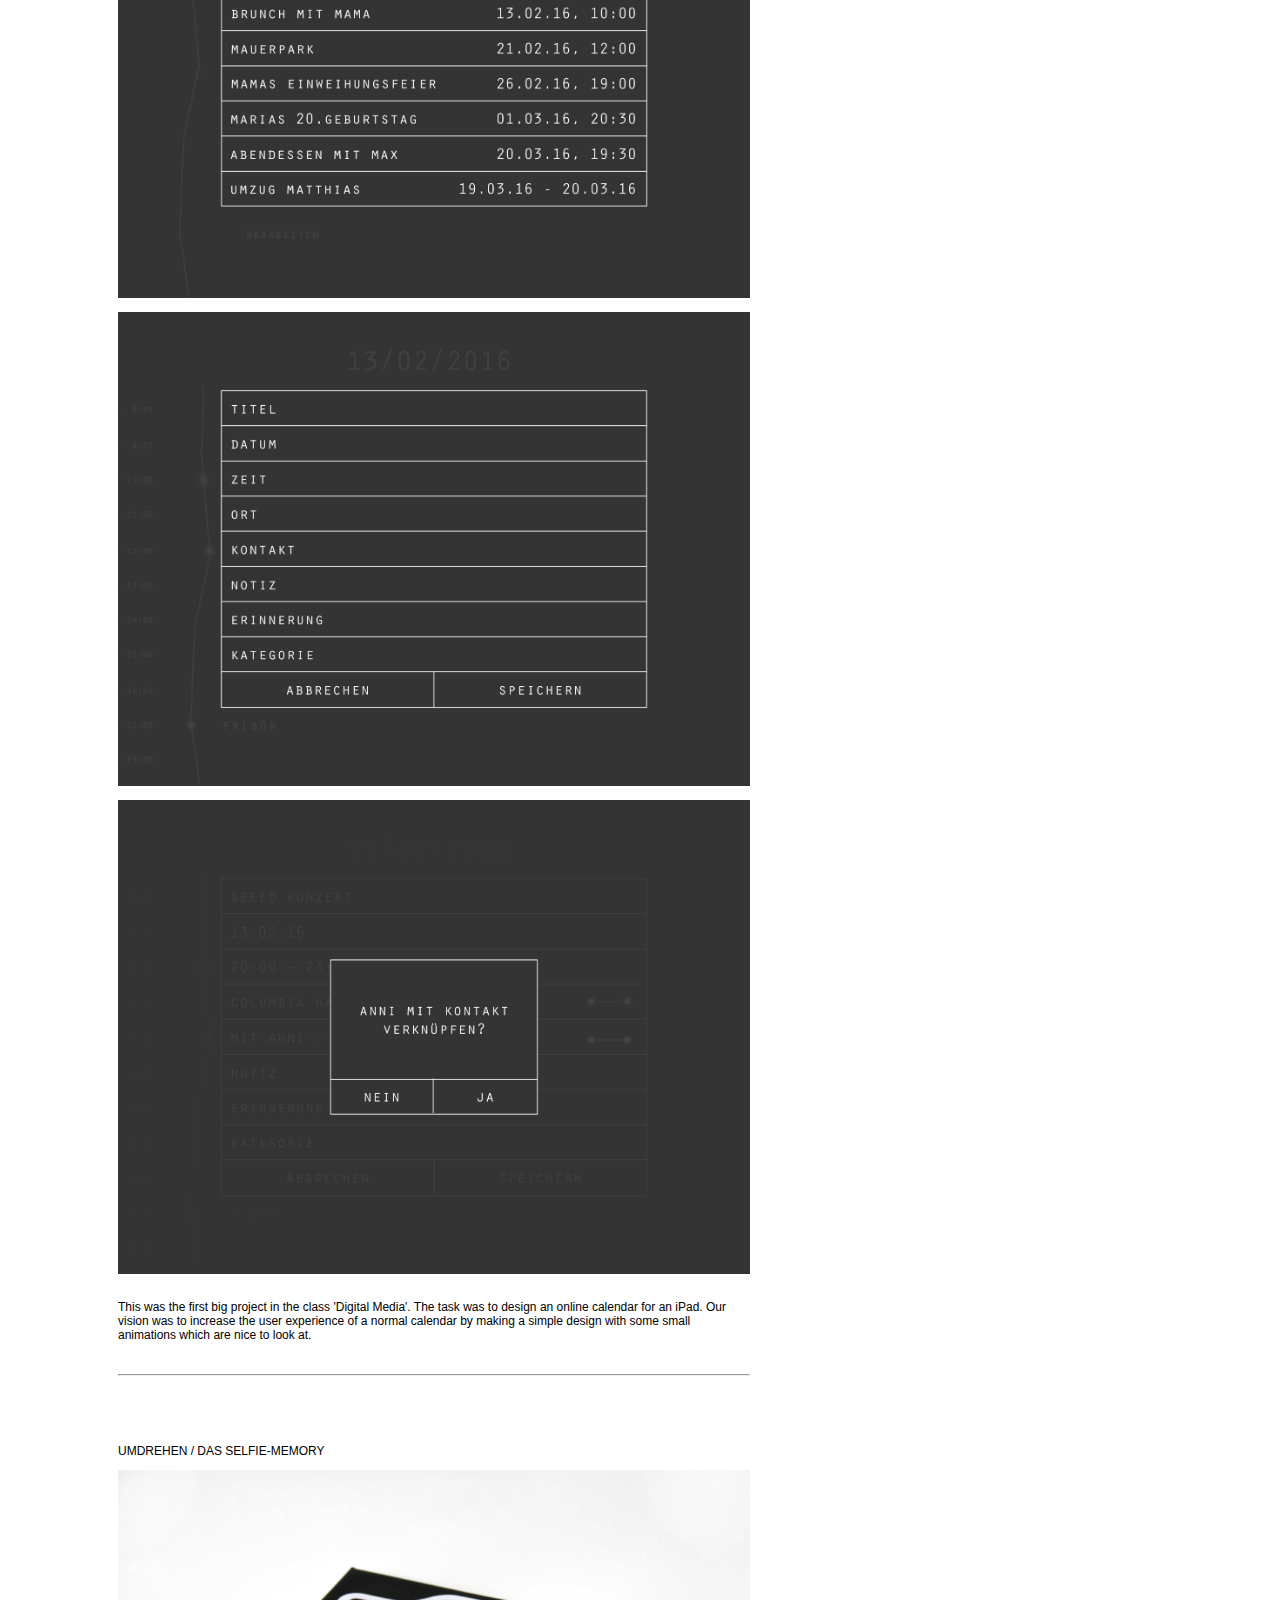
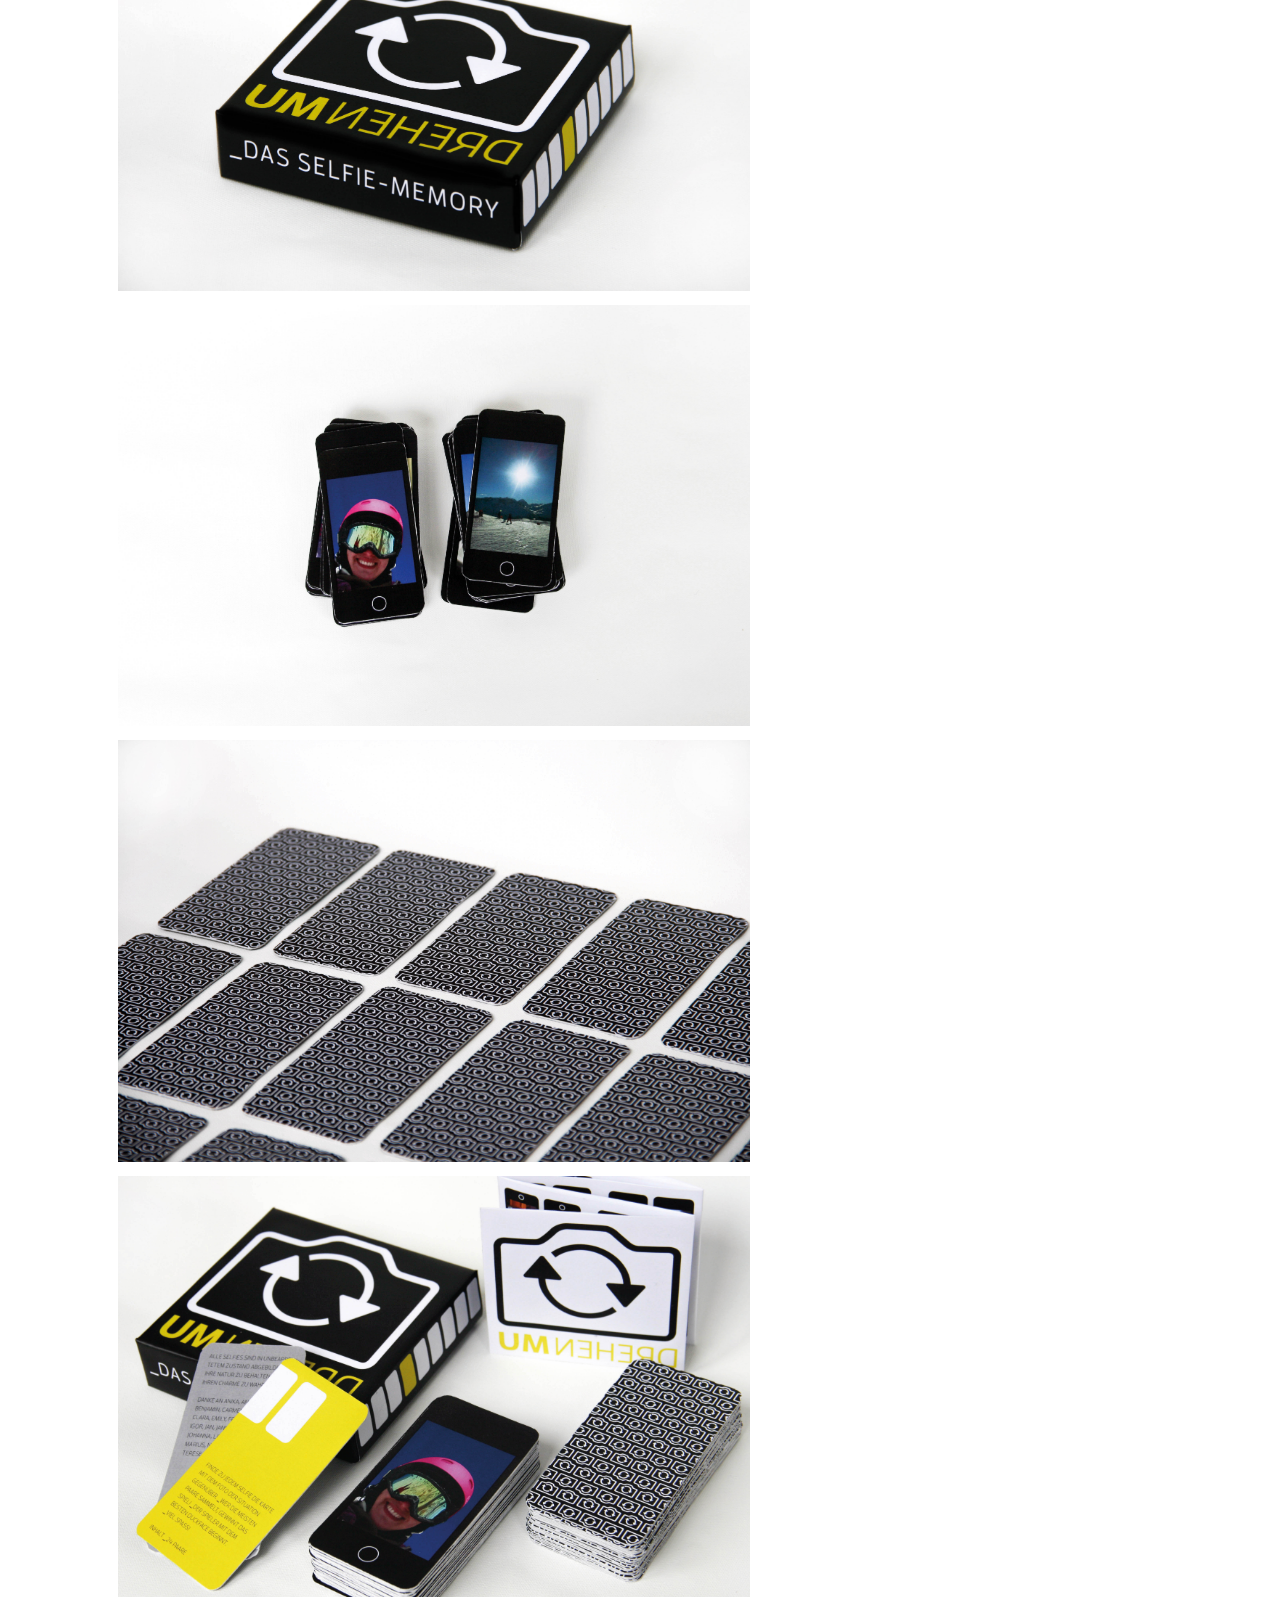
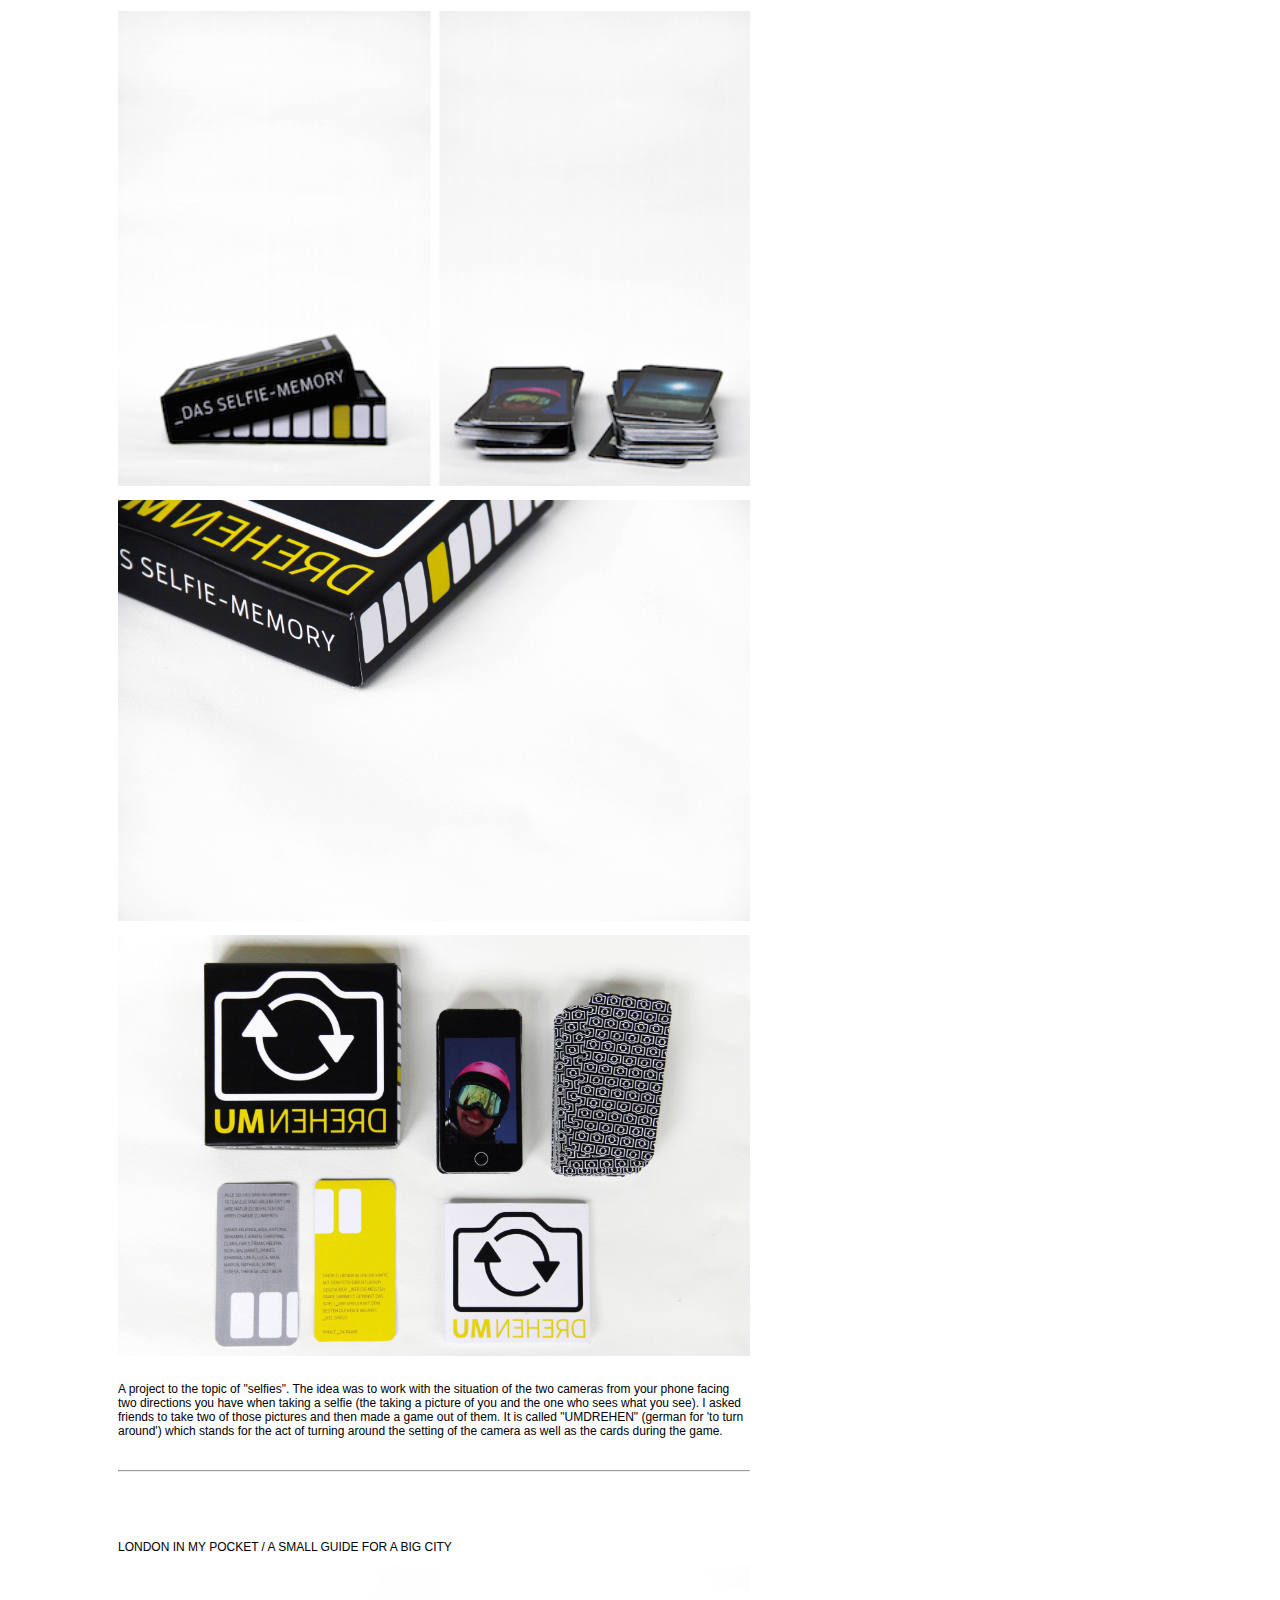
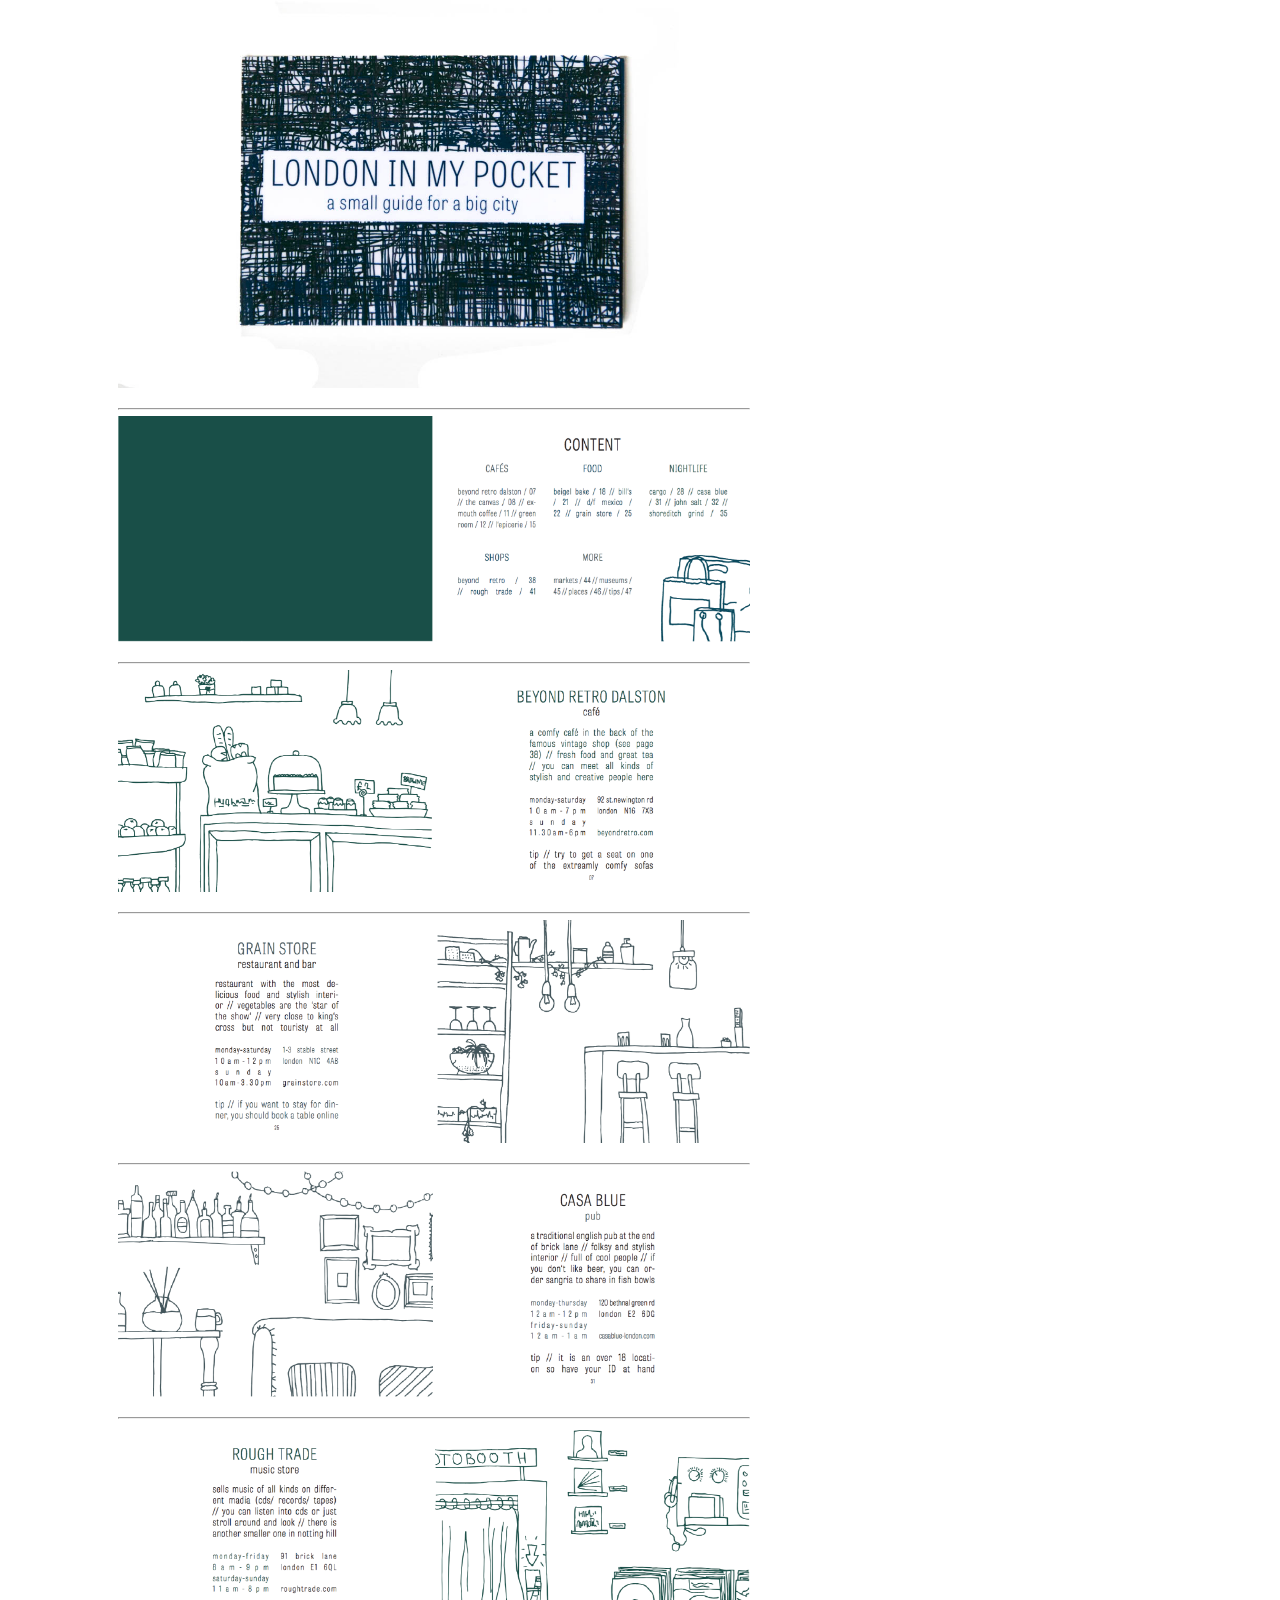
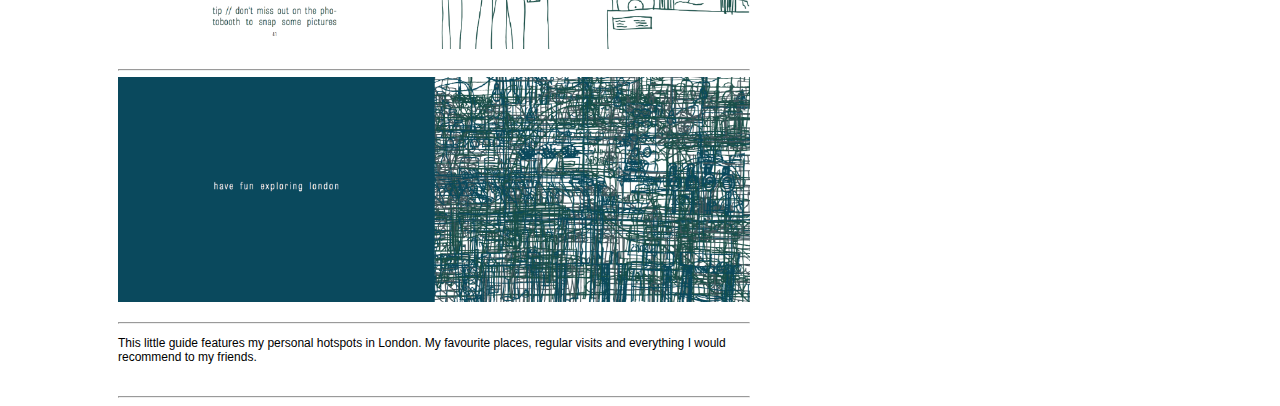
<file: projects.html>
<html>
<head>
  <meta charset="utf-8">
  <title>Lea Becker | Projects</title>
  <link rel="stylesheet" href="css/stylesheet.css" />
</head>

<body>


<div id="header" class="header-desktop">
  <div class="title">
    <a href="index.html"><p>LEA BECKER</p></a>
  </div>

  <nav>
    <ul>
      <a href="index.html"><li>HOME</li></a>
      <a href="photos.html"><li>PHOTOS</li></a>
      <a href="sketches.html"><li>SKETCHES</li></a>
      <a href="projects.html"><li>PROJECTS</li></a>
      <a href="about.html"><li>ABOUT</li></a>
      <a href="mailto:lea-becker@gmx.net"><li>CONTACT</li></a>
    </ul>
  </nav>
</div>

<div id="mobile" class="header-mobile">
  <div class="title">
    <a href="index.html"><p>LEA BECKER</p></a>
  </div>

  <nav>
    <ul>
      <a href="index.html"><li>HOME</li></a>
      <a href="photos.html"><li>PHOTOS</li></a>
      <a href="sketches.html"><li>SKETCHES</li></a>
      <a href="projects.html"><li>PROJECTS</li></a>
      <a href="about.html"><li>ABOUT</li></a>
      <a href="mailto:lea-becker@gmx.net"><li>CONTACT</li></a>
    </ul>
  </nav>
</div>

<div id="calendar" class="wrapper">
  <div class="column">
    <p class="post">CALENDAR</p>
    <img class="post" src="images/calendar/1.jpg"/>
    <br>
    <img class="post" src="images/calendar/2.jpg"/>
    <br>
    <img class="post" src="images/calendar/3.jpg"/>
    <br>
    <img class="post" src="images/calendar/4.jpg"/>
    <br>
    <img class="post" src="images/calendar/5.jpg"/>
    <br>
    <img class="post" src="images/calendar/6.jpg"/>
    <br>
    <img class="post" src="images/calendar/7.jpg"/>
    <br>
    <img class="post" src="images/calendar/8.jpg"/>
    <br>
    <img class="post" src="images/calendar/9.jpg"/>
    <br>
    <p class="post">This was the first big project in the class 'Digital Media'. The task was to design an
      online calendar for an iPad. Our vision was to increase the user experience of a normal
      calendar by making a simple design with some small animations which are nice to look at.
    </p>
    <br><hr>
  </div>
</div>

<div id="memory" class="wrapper">
  <div class="column">
    <p class="post">UMDREHEN / DAS SELFIE-MEMORY</p>
    <img class="post" src="images/memory/1.jpg"/>
    <br>
    <img class="post" src="images/memory/2.jpg"/>
    <br>
    <img class="post" src="images/memory/3.jpg"/>
    <br>
    <img class="post" src="images/memory/4.jpg"/>
    <br>
    <img class="post" src="images/memory/5.jpg"/>
    <br>
    <img class="post" src="images/memory/6.jpg"/>
    <br>
    <img class="post" src="images/memory/7.jpg"/>
    <br>
    <p class="post">A project to the topic of "selfies". The idea was to work with the situation
      of the two cameras from your phone facing two directions you have when taking a
      selfie (the taking a picture of you and the one who sees what you see). I asked
      friends to take two of those pictures and then made a game out of them. It is called
      "UMDREHEN" (german for 'to turn around') which stands for the act of turning around
      the setting of the camera as well as the cards during the game.
    </p>
    <br><hr>
  </div>
</div>

<div id="guide" class="wrapper">
  <div class="column">
    <p class="post">LONDON IN MY POCKET / A SMALL GUIDE FOR A BIG CITY</p>
    <img class="post" src="images/guide/1.jpg"/>
    <br><hr>
    <img class="post" src="images/guide/3.jpg"/>
    <br><hr>
    <img class="post" src="images/guide/4.jpg"/>
    <br><hr>
    <img class="post" src="images/guide/7.jpg"/>
    <br><hr>
    <img class="post" src="images/guide/8.jpg"/>
    <br><hr>
    <img class="post" src="images/guide/9.jpg"/>
    <br><hr>
    <img class="post" src="images/guide/11.jpg"/>
    <br><hr>
    <p class="post">This little guide features my personal hotspots in London. My favourite places,
      regular visits and everything I would recommend to my friends.
    </p>
    <br><hr>
  </div>
</div>

</body>

</html>
</file>
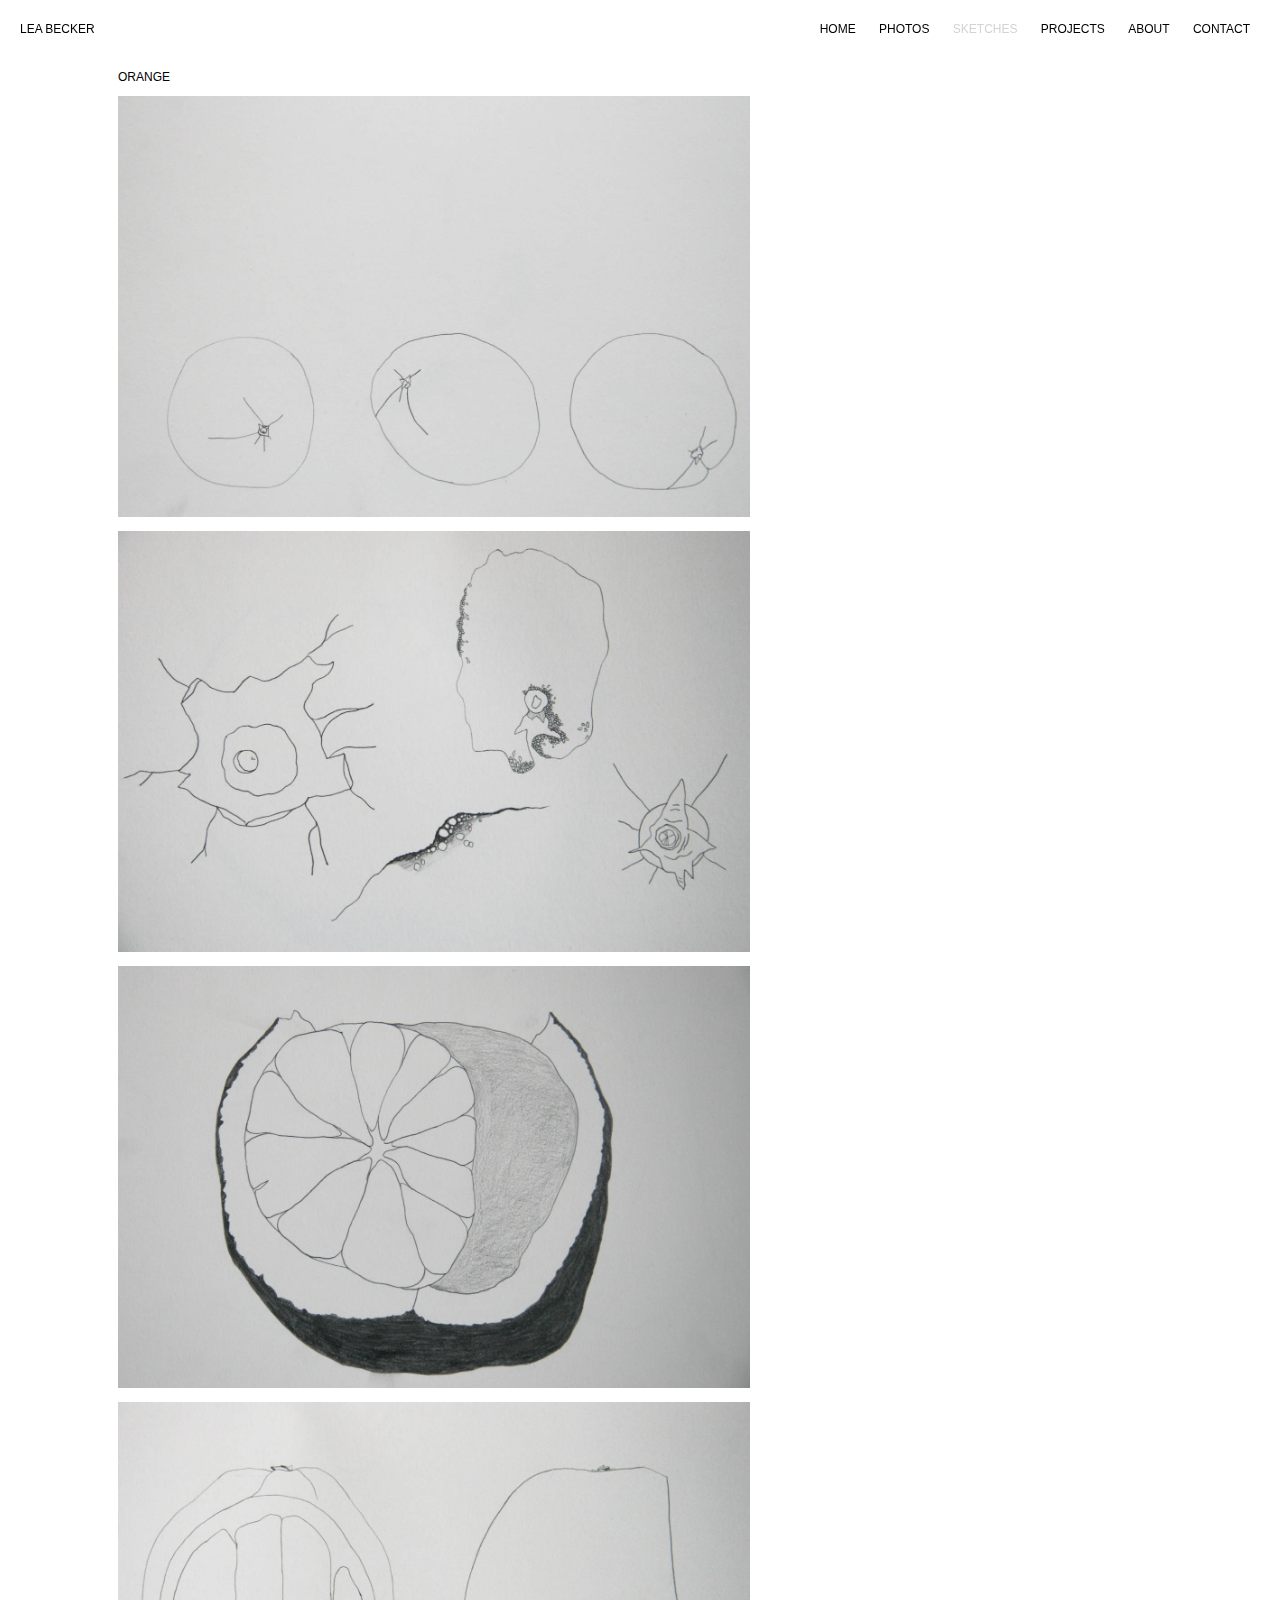
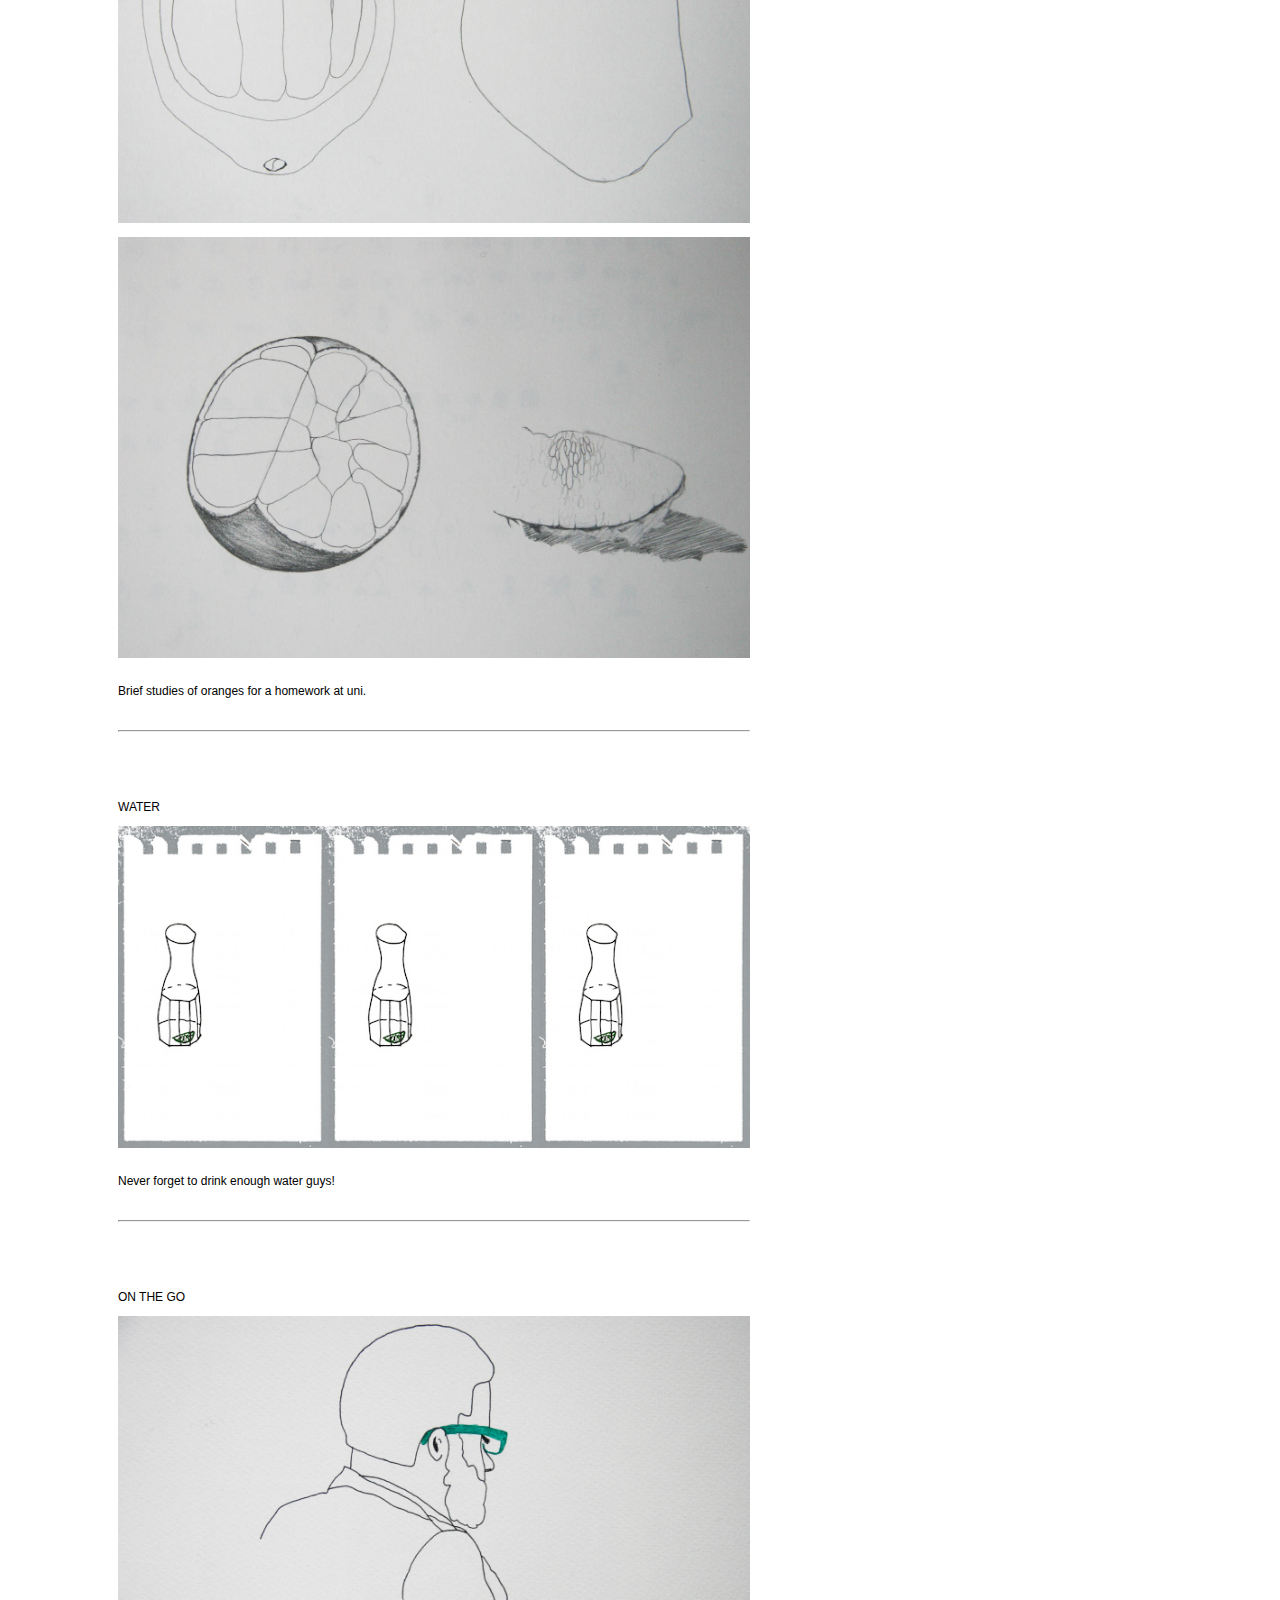
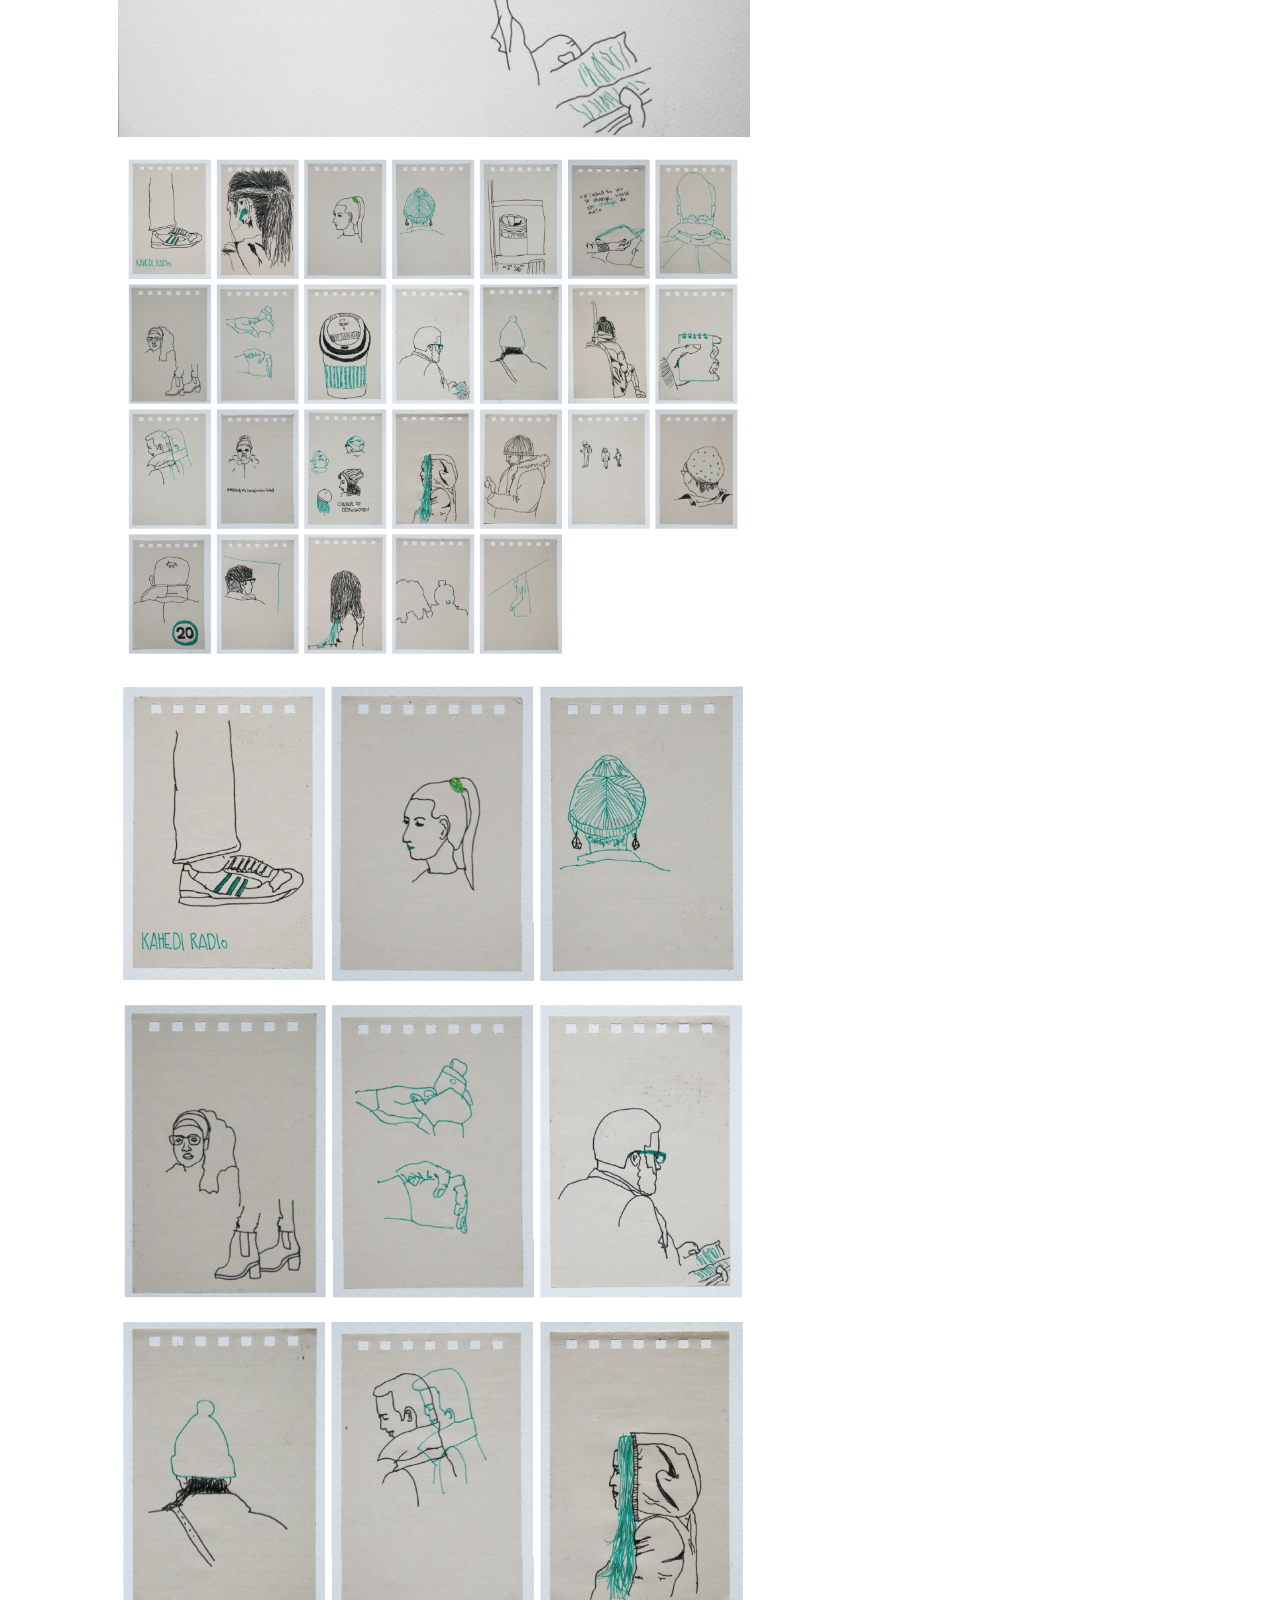
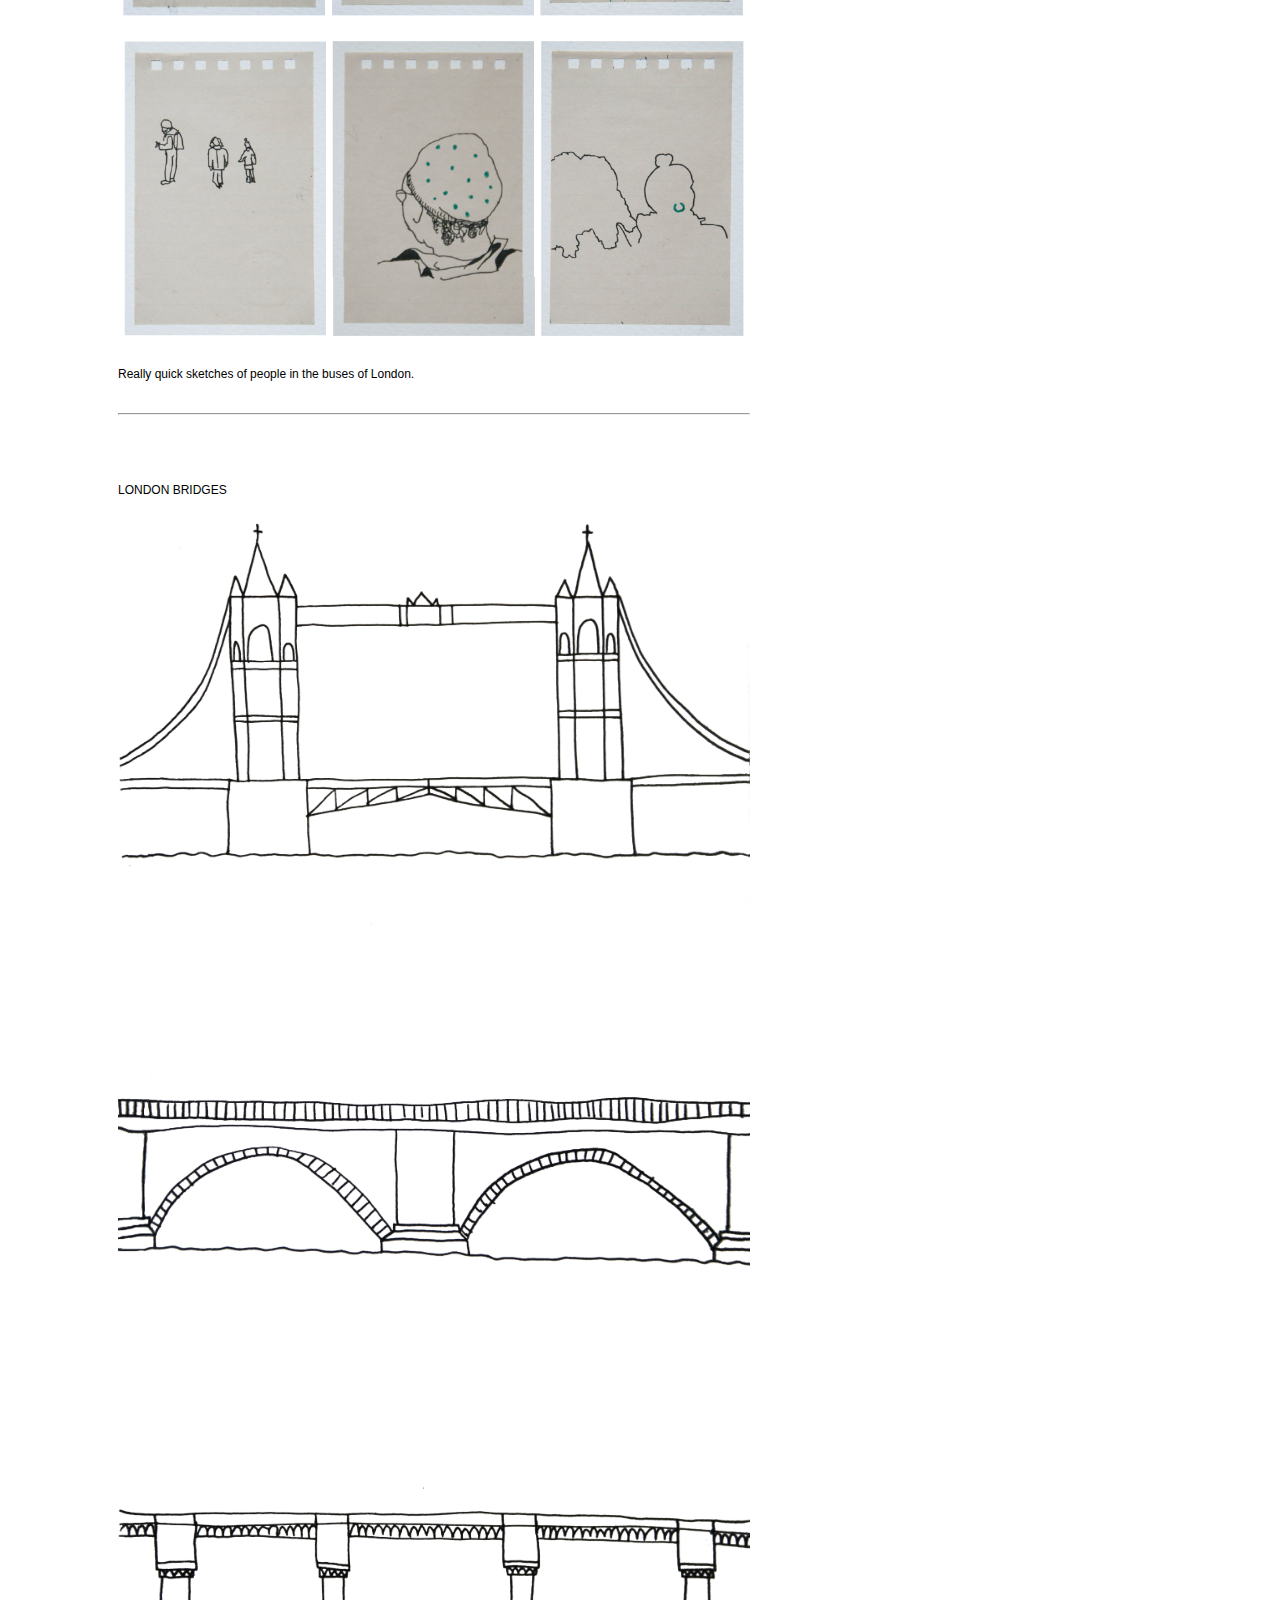
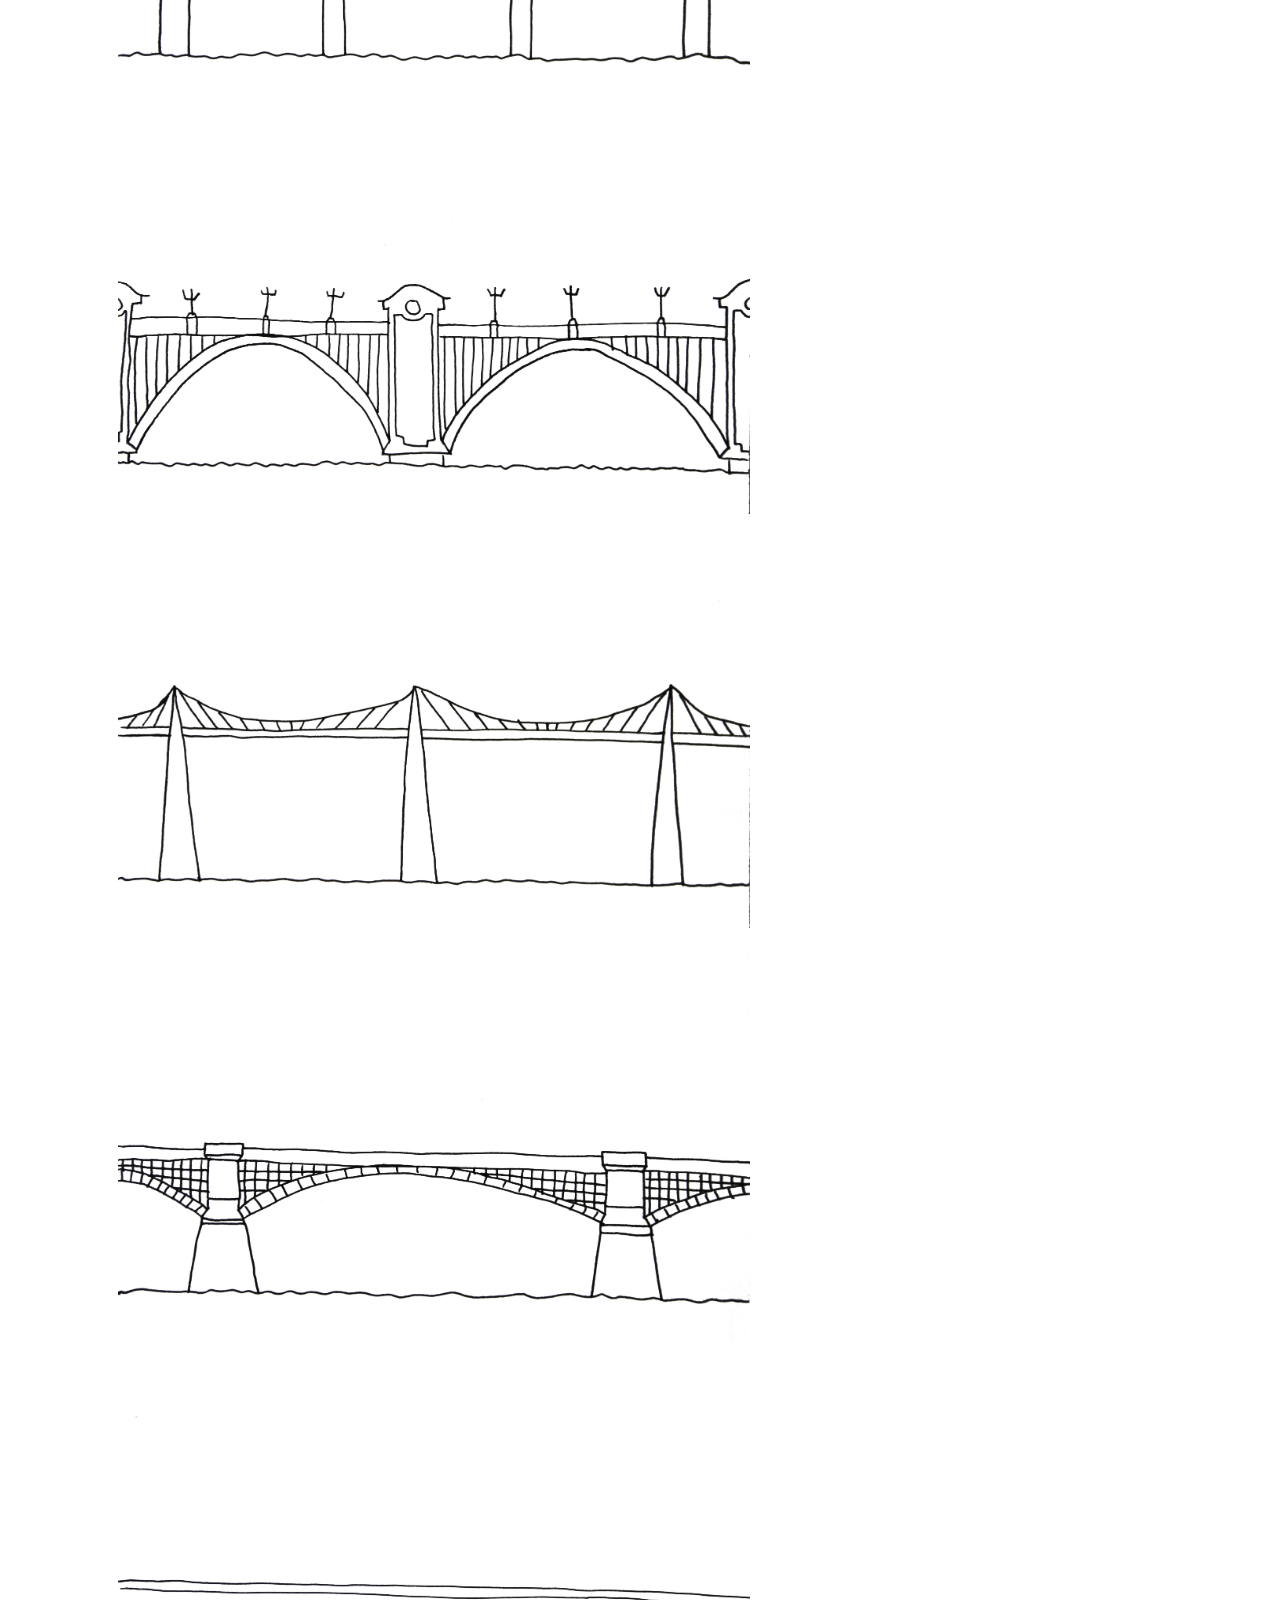
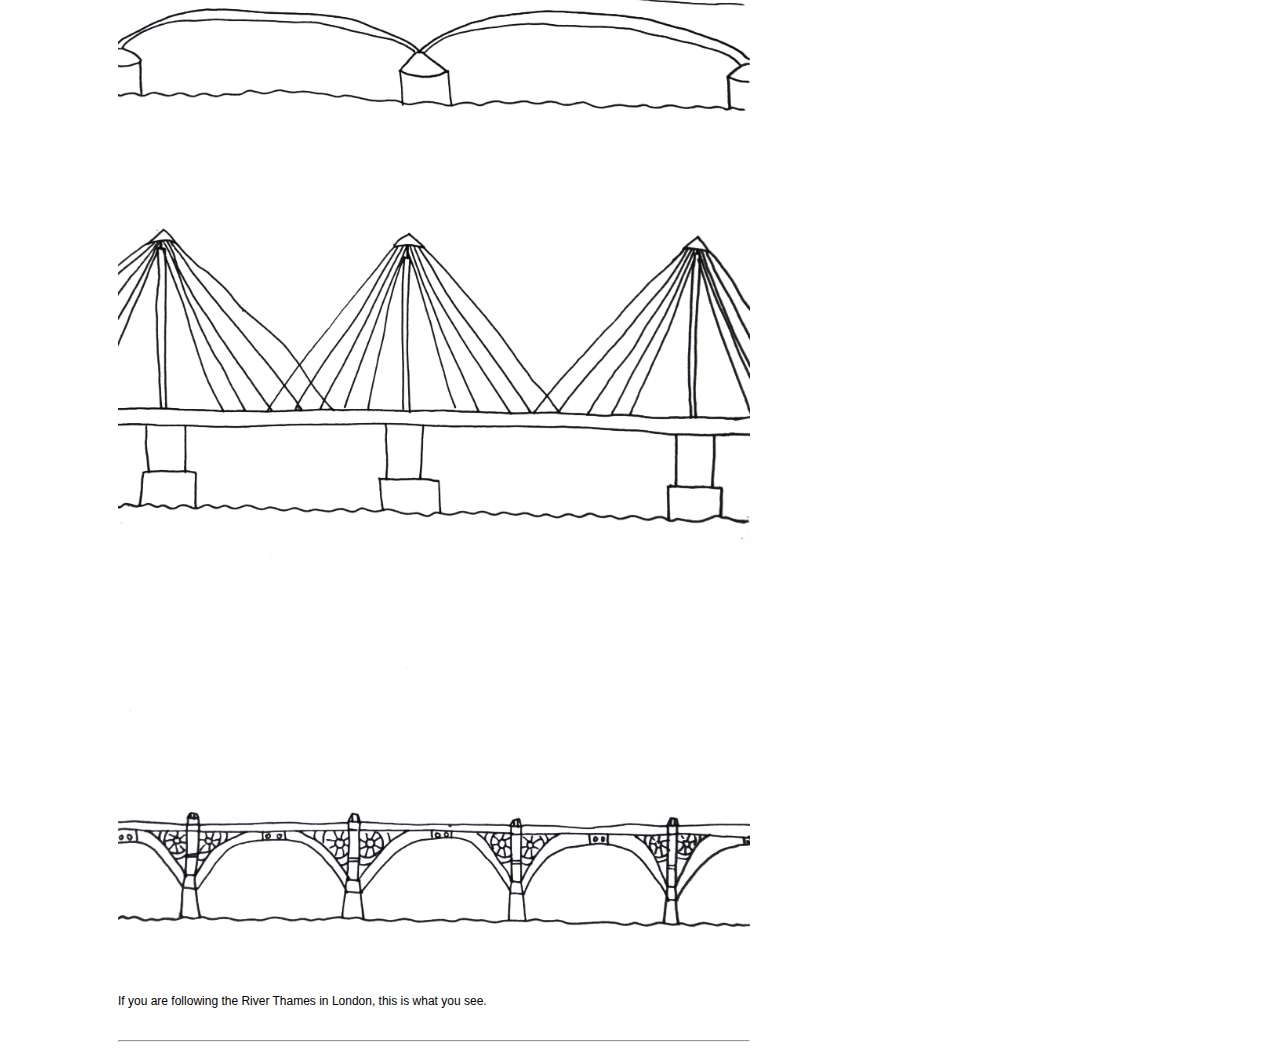
<file: sketches.html>
<html>
<head>
  <meta charset="utf-8">
  <title>Lea Becker | Sketches</title>
  <link rel="stylesheet" href="css/stylesheet.css" />
</head>

<body>


<div id="header" class="header-desktop">
  <div class="title">
    <a href="index.html"><p>LEA BECKER</p></a>
  </div>

  <nav>
    <ul>
      <a href="index.html"><li>HOME</li></a>
      <a href="photos.html"><li>PHOTOS</li></a>
      <a href="sketches.html" class="active"><li>SKETCHES</li></a>
      <a href="projects.html"><li>PROJECTS</li></a>
      <a href="about.html"><li>ABOUT</li></a>
      <a href="mailto:lea-becker@gmx.net"><li>CONTACT</li></a>
    </ul>
  </nav>
</div>

<div id="mobile" class="header-mobile">
  <div class="title">
    <a href="index.html"><p>LEA BECKER</p></a>
  </div>

  <nav>
    <ul>
      <a href="index.html"><li>HOME</li></a>
      <a href="photos.html"><li>PHOTOS</li></a>
      <a href="sketches.html" class="active"><li>SKETCHES</li></a>
      <a href="projects.html"><li>PROJECTS</li></a>
      <a href="about.html"><li>ABOUT</li></a>
      <a href="mailto:lea-becker@gmx.net"><li>CONTACT</li></a>
    </ul>
  </nav>
</div>

<div id="orange" class="wrapper">
  <div class="column">
    <p class="post">ORANGE</p>
    <img class="post" src="images/orange/1.jpg"/>
    <br>
    <img class="post" src="images/orange/2.jpg"/>
    <br>
    <img class="post" src="images/orange/3.jpg"/>
    <br>
    <img class="post" src="images/orange/4.jpg"/>
    <br>
    <img class="post" src="images/orange/5.jpg"/>
    <br>
    <p class="post">Brief studies of oranges for a homework at uni.</p>
    <br><hr>
  </div>
</div>

<div id="water" class="wrapper">
  <div class="column">
    <p class="post">WATER</p>
    <img class="post" src="images/water/1.2.jpg"/>
    <br>
    <p class="post">Never forget to drink enough water guys!</p>
    <br><hr>
  </div>
</div>

<div id="bus" class="wrapper">
  <div class="column">
    <p class="post">ON THE GO</p>
    <img class="post" src="images/bus/1.jpg"/>
    <br>
    <img class="post" src="images/bus/2.jpg"/>
    <br>
    <img class="post" src="images/bus/3.jpg"/>
    <br>
    <img class="post" src="images/bus/4.jpg"/>
    <br>
    <img class="post" src="images/bus/5.jpg"/>
    <br>
    <img class="post" src="images/bus/6.jpg"/>
    <br>
    <p class="post">Really quick sketches of people in the buses of London.</p>
    <br><hr>
  </div>
</div>

<div id="bridges" class="wrapper">
  <div class="column">
    <p class="post">LONDON BRIDGES</p>
    <img class="post" src="images/bridges/1.jpg"/>
    <br>
    <img class="post" src="images/bridges/2.jpg"/>
    <br>
    <img class="post" src="images/bridges/3.jpg"/>
    <br>
    <img class="post" src="images/bridges/4.jpg"/>
    <br>
    <img class="post" src="images/bridges/5.jpg"/>
    <br>
    <img class="post" src="images/bridges/6.jpg"/>
    <br>
    <img class="post" src="images/bridges/7.jpg"/>
    <br>
    <img class="post" src="images/bridges/8.jpg"/>
    <br>
    <img class="post" src="images/bridges/9.jpg"/>
    <br>
    <p class="post">If you are following the River Thames in London, this is what you see.</p>
    <br><hr>
  </div>
</div>

</body>

</html>
</file>
<file: css/stylesheet.css>
/* general */
body {
  font-family: "Open Sans", sans-serif;
  font-size: 12px;
}

.title {
  position: fixed;
  top: 10px;
  left: 20px;
}

#header {
  position: fixed;
  z-index: 2;
  top: 10px;
  font-size: 12px;
  width: 100%;
  height: 40px;
  background-color: rgba(255, 255, 255, 0.9);
}

.header-mobile {
  display: none;
}

a:link {text-decoration: none; color: #000000}
a:active {text-decoration: none; color: #000000}
a:visited {text-decoration: none; color: #000000}
a:hover {text-decoration: none; color: #D3D3D3}

a.active {color: #D3D3D3;}

nav ul li {
  display: inline;
  list-style-type: none;
  padding: 10px;
  margin: 0px;
}

nav {
  position: fixed;
  top: 10px;
  right: 20px;
}

/* gallery */

.gallery {
  margin-top: 200px;
}

.gallery-cell {
  width: 33%;
  height: 350px;
  margin-right: 10px;
}

.gallery-cell.size-large {
  width: 525px;
}

.gallery-cell.size-597 {
  width: 597px;
}

.gallery-cell.size-467 {
  width: 467px;
}

.gallery-cell.size-229 {
  width: 229px;
}

.flickity-page-dots {
  display: none;
}

/* photos/sketches/projects */

.wrapper {
  padding-top: 50px;
}

.column{
  width: 50%;
  margin-left: 110px;
}

.post {
  display: block;
  width: 100%;
}

/* about */

.about {
  margin-top: 200px;
  margin-left: 50px;
}

.image-about{
  width: 525px;
  margin-right: 20px;
}

.text {
  width: 525px;
  text-align: justify;
  display: inline-block;
}


/* responsive */

@media  only screen and (max-device-width: 641px) and (orientation: portrait),
        /* only screen and (max-width: 640px) */ {


  .header-desktop {
    display: none;
  }

  .header-mobile {
    display: block;
    position: inherit;
  }


  .title {
    position: inherit;
    width: 100%;
    height: 35px;
    display: block;
    text-align: center;
    font-size: 400%;
    left: 0;
  }


  nav {
    padding-top: 10px;
    display: inline;
    position: inherit;
    width: 100%;
    margin: 0;
  }

  nav ul {
    margin-bottom: 0;
    margin-top: 40px;
    text-align: center;
    padding: 0;
    font-size: 200%;
  }

  nav ul li {
    display: inline;
    list-style-type: none;
  }

  .gallery-cell {
    height: 500px;
  }

  .gallery-cell.size-large {
    width: 750px;
  }

  .gallery-cell.size-597 {
    width: 853px;
  }

  .gallery-cell.size-467 {
    width: 668px;
  }

  .gallery-cell.size-229 {
    width: 428px;
  }

  .column {
    margin-left: 0;
    width: 100%;
  }

  .post {
    font-size: 300%;
    font-weight: lighter;
  }

  .wrapper.first {
    padding-top: 0;
  }

  .row {
    margin-top: 0;
  }

  .about {
    margin-top: 100px;
  }

  .bild-about{
    width: 850px;
  }

  .text {
    width: 850px;
  }

}
</file>
